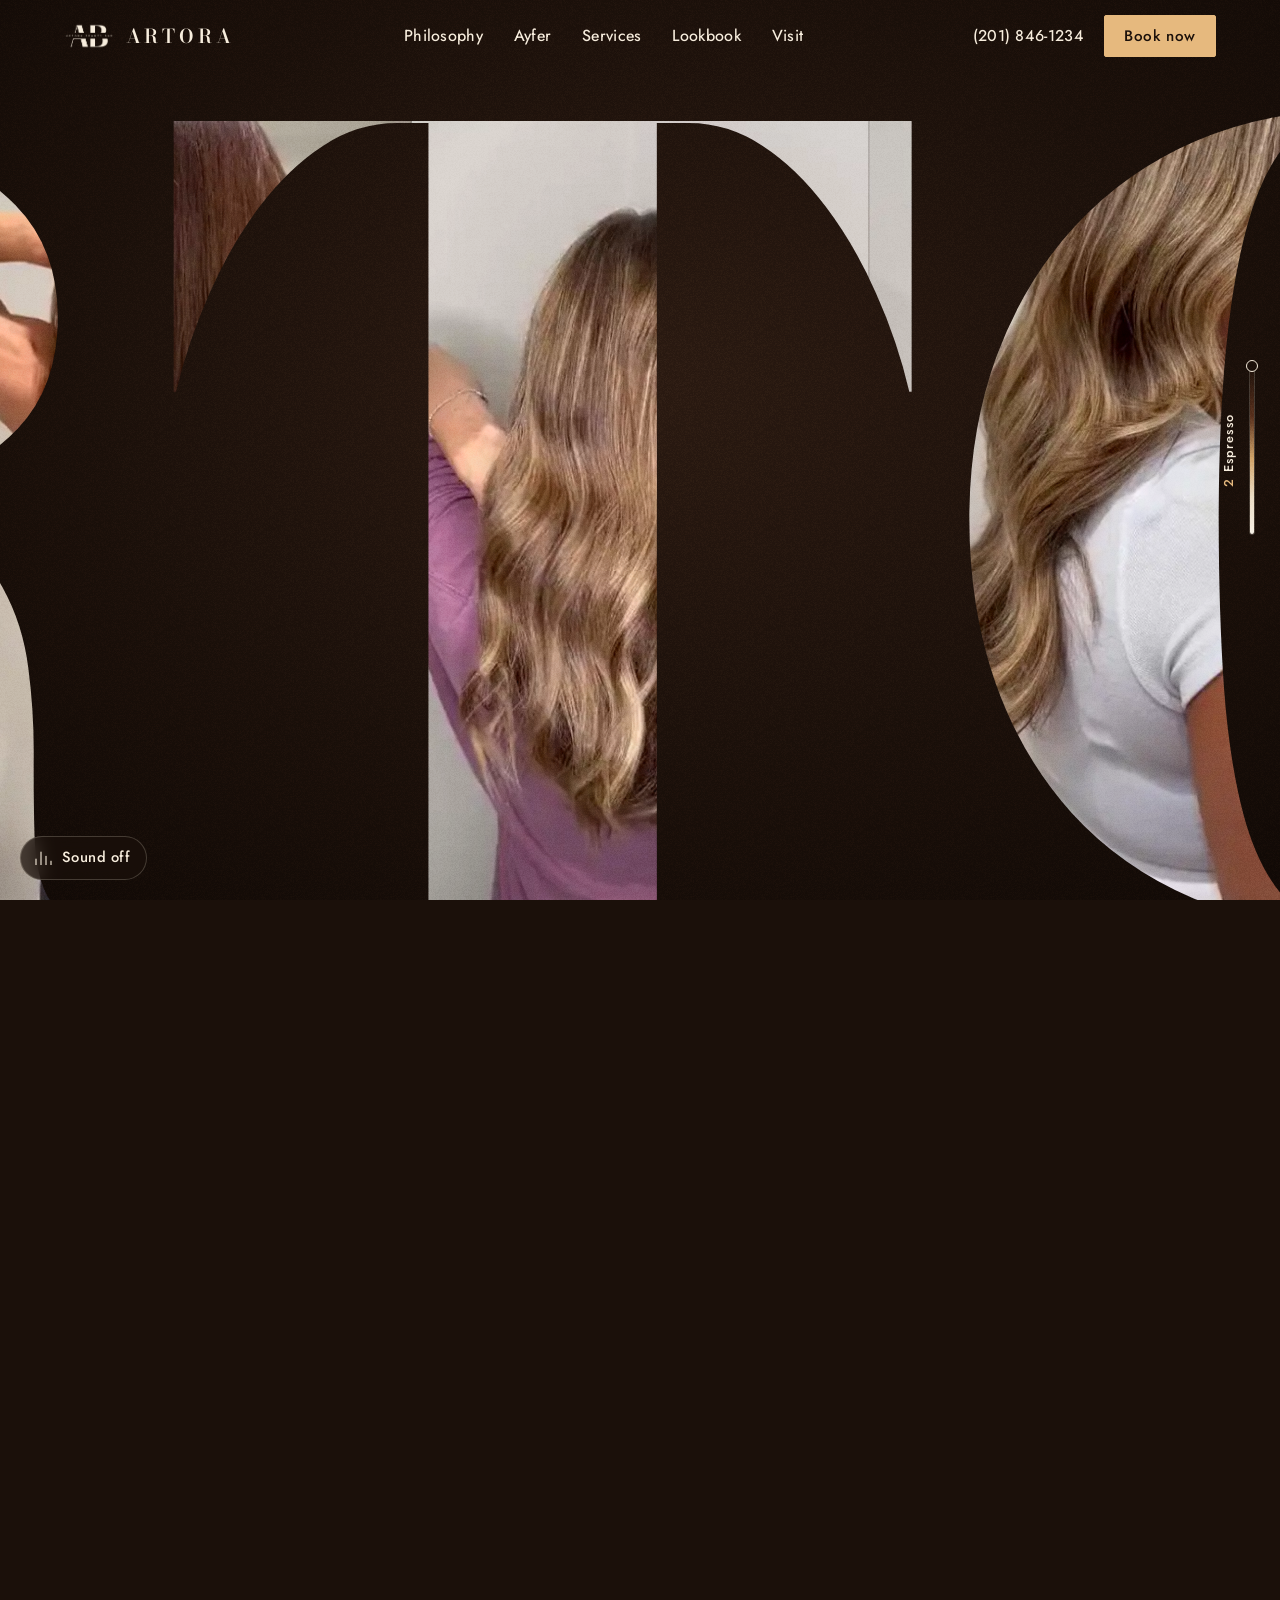
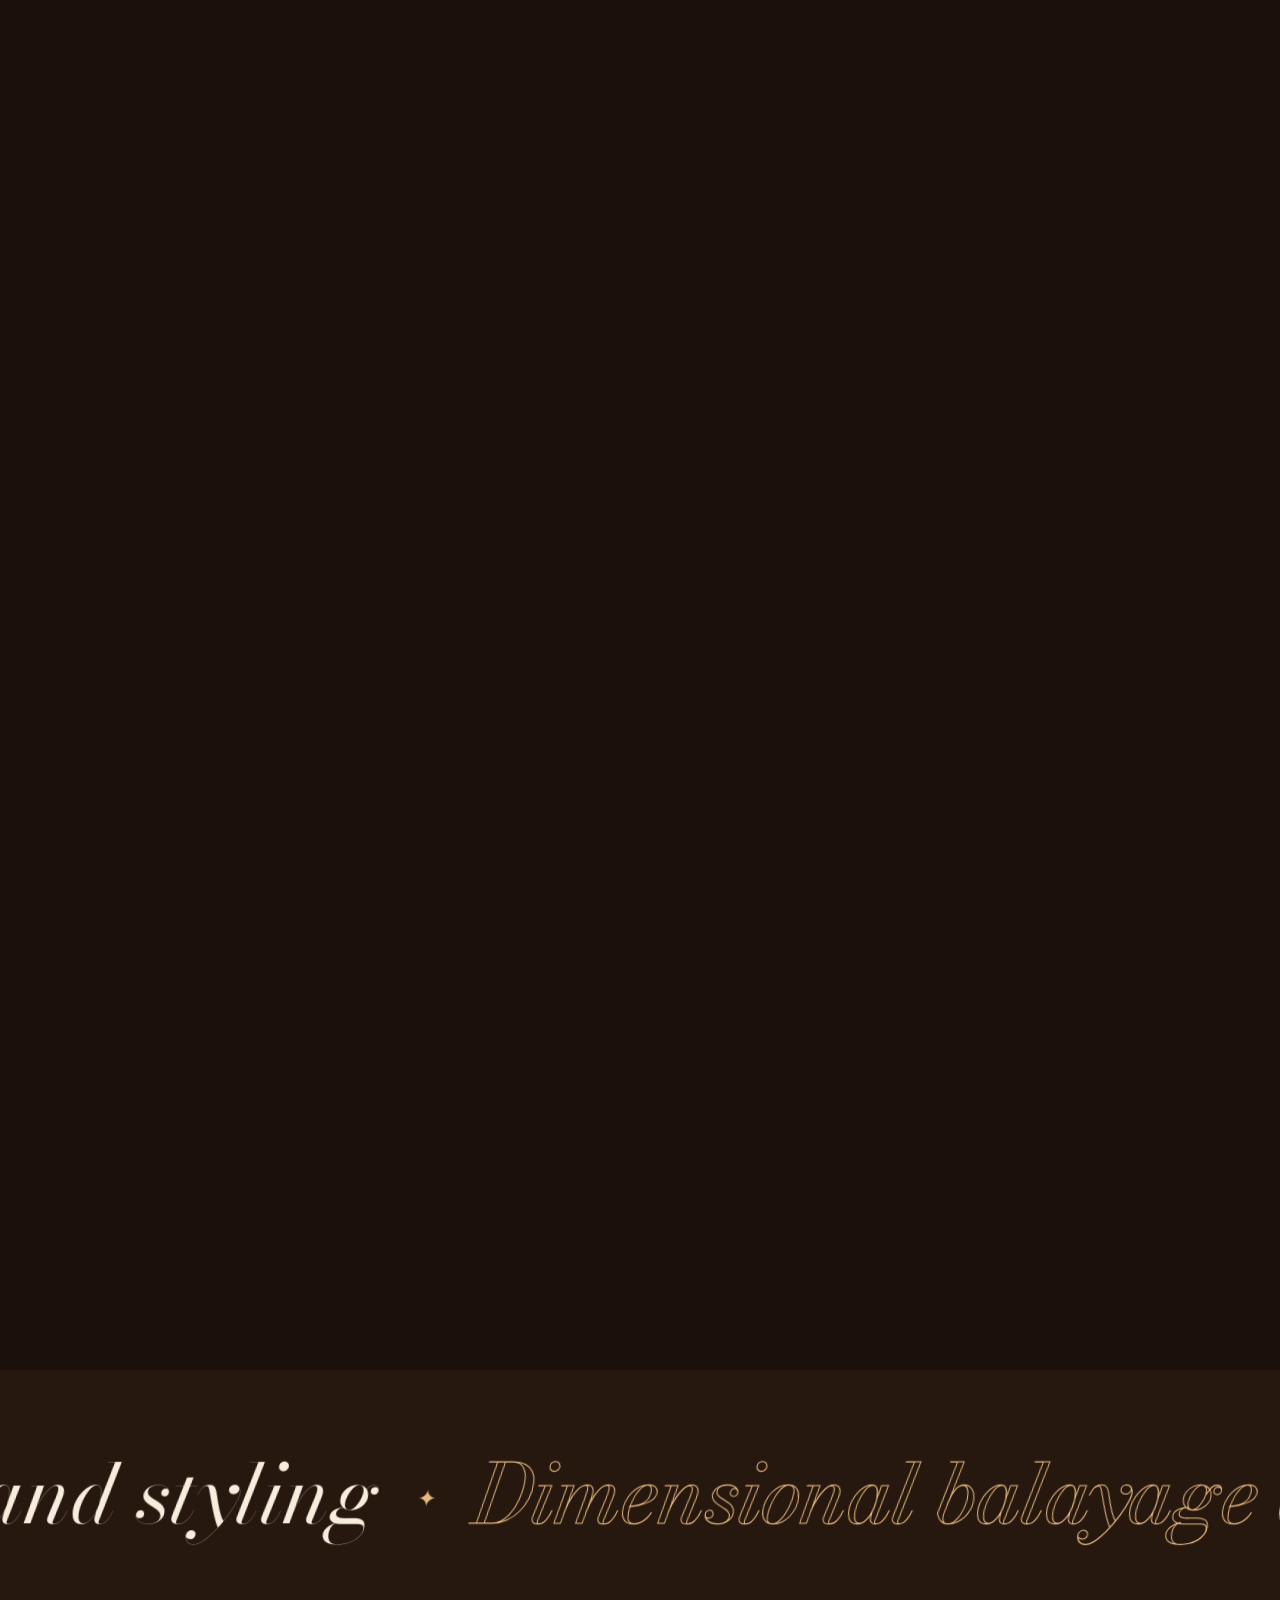
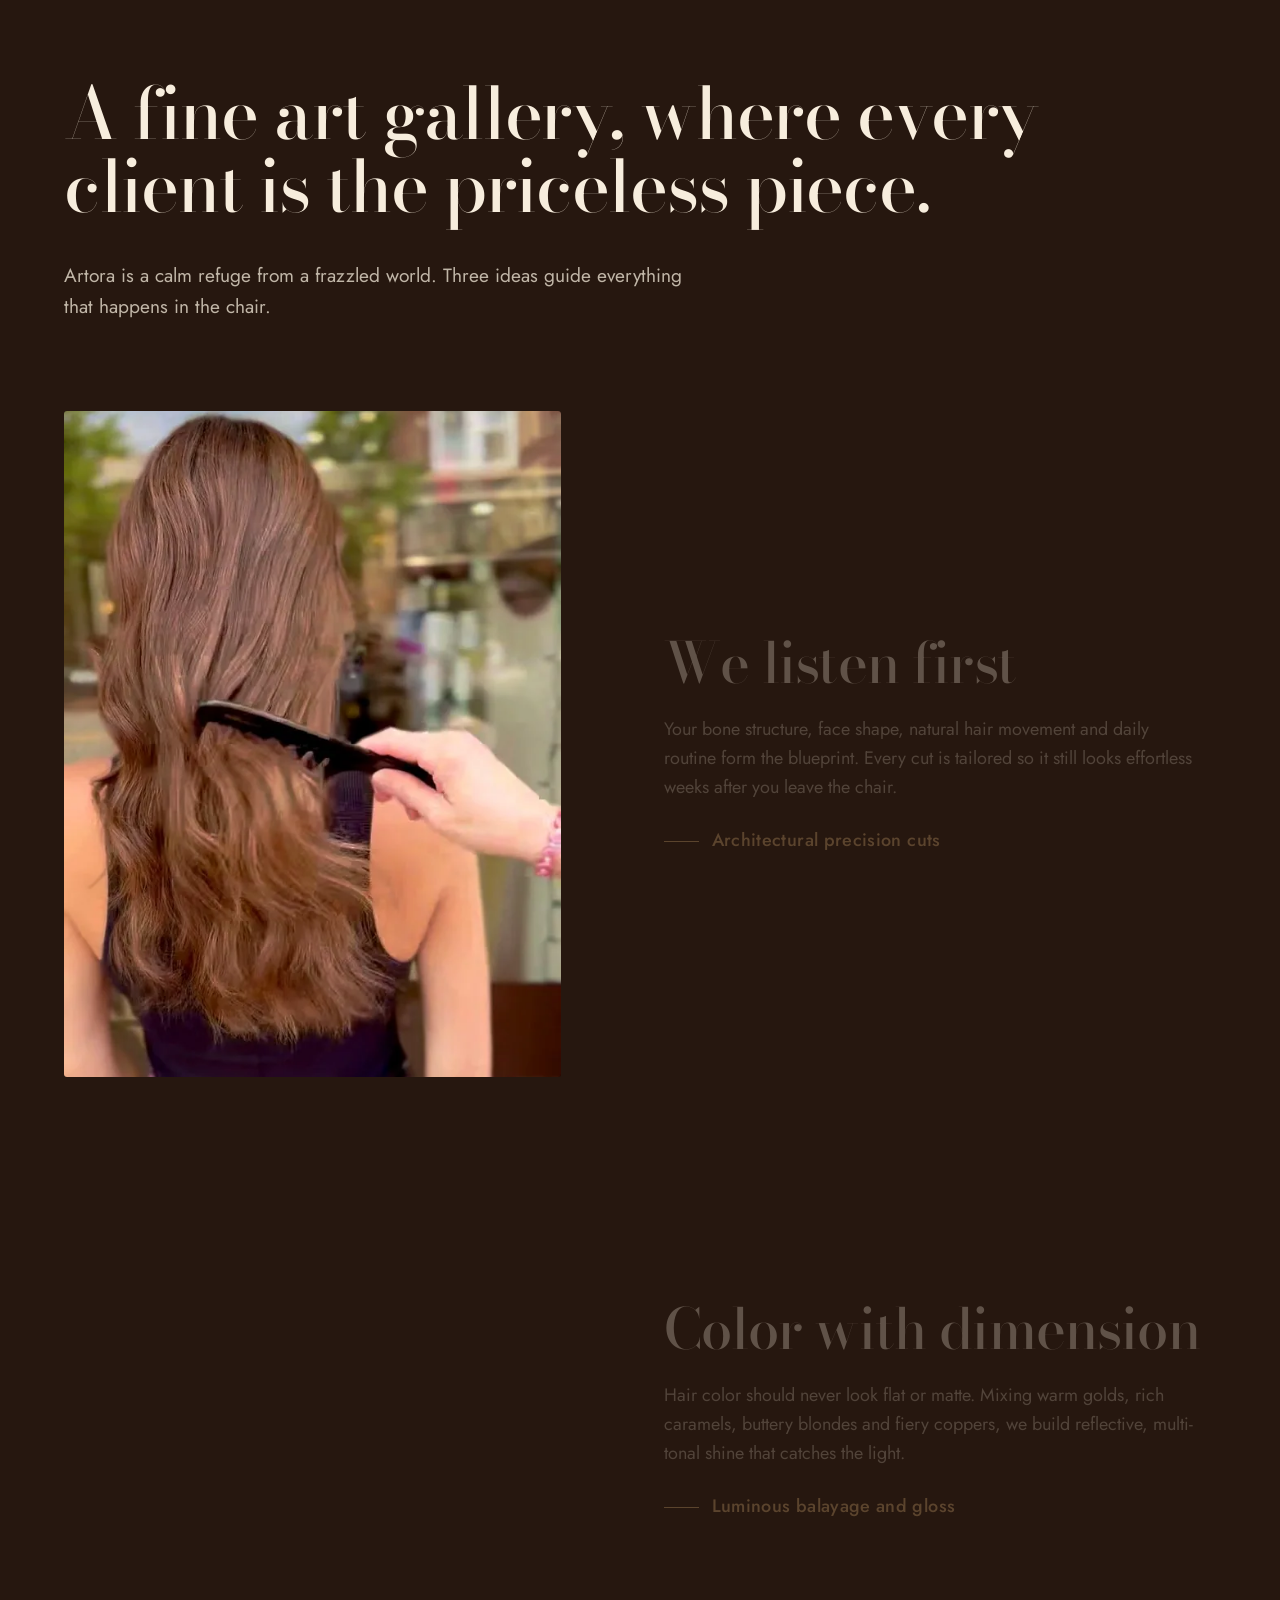
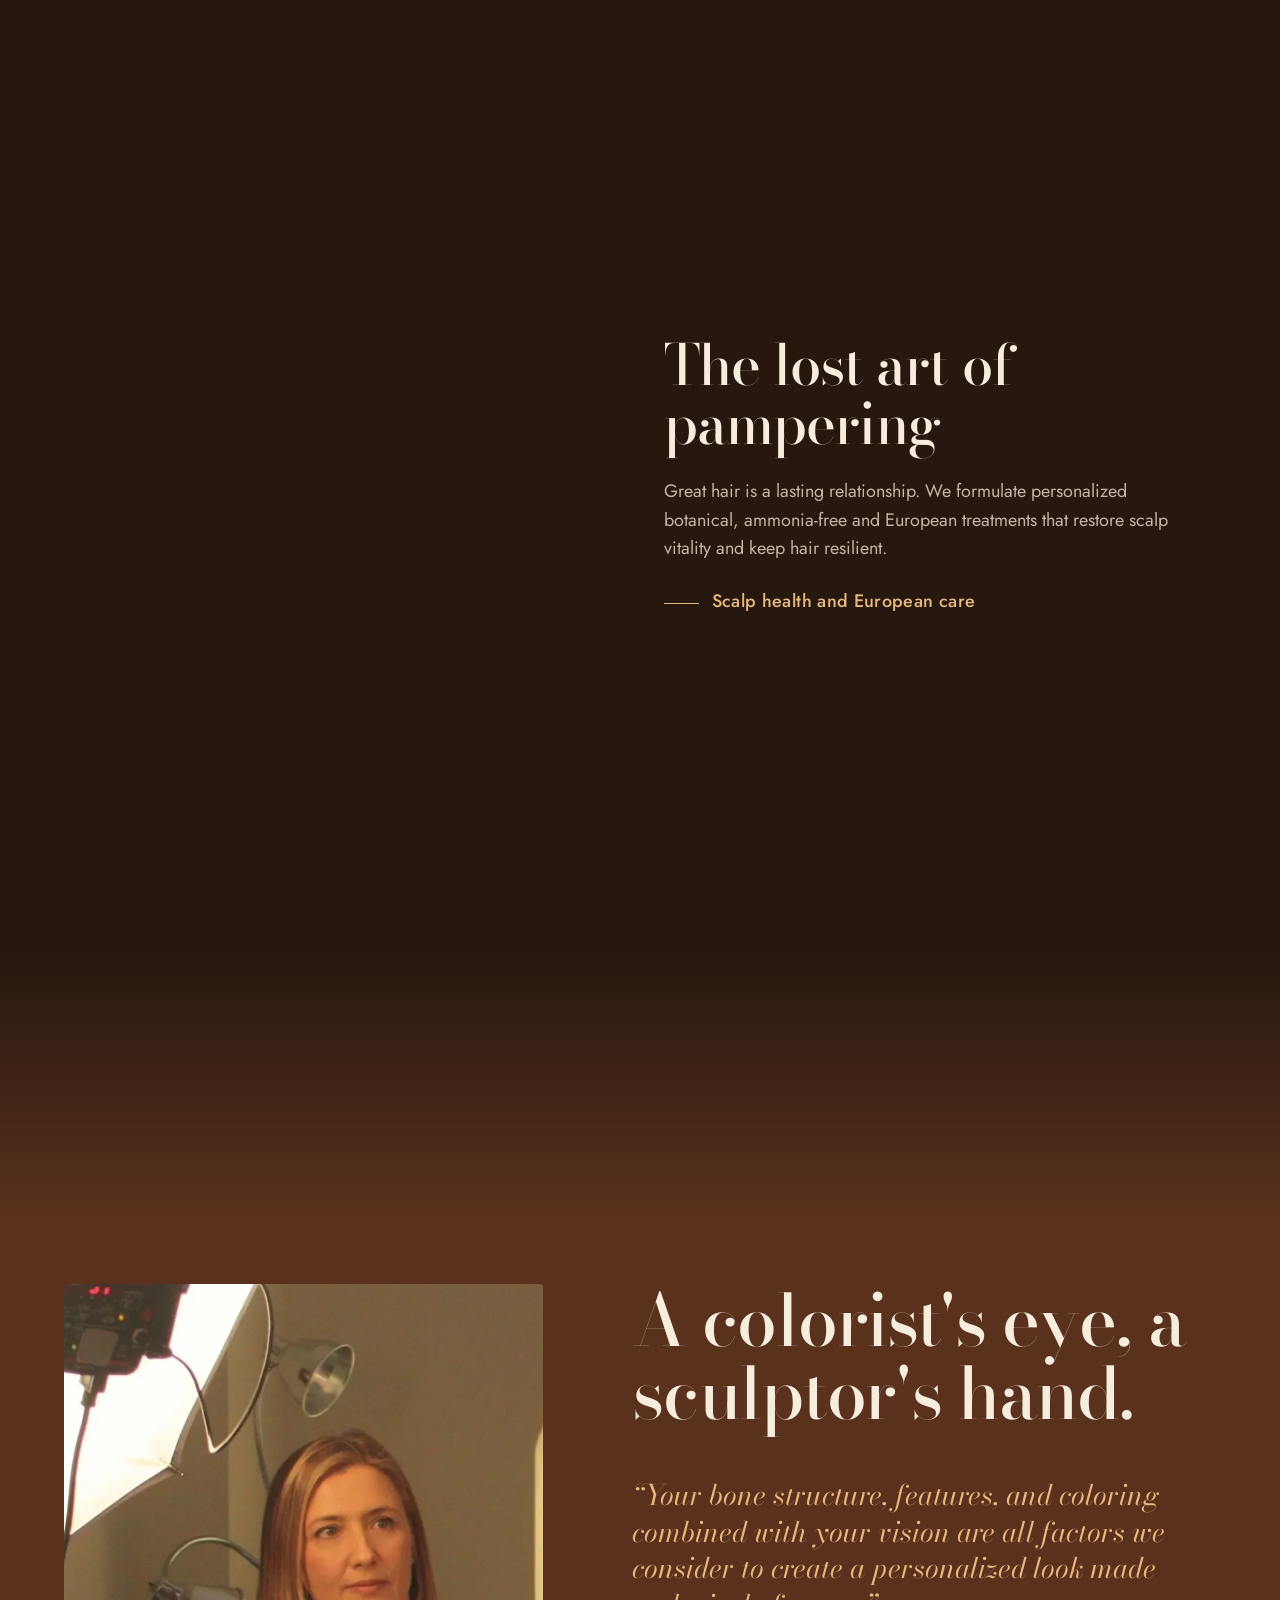
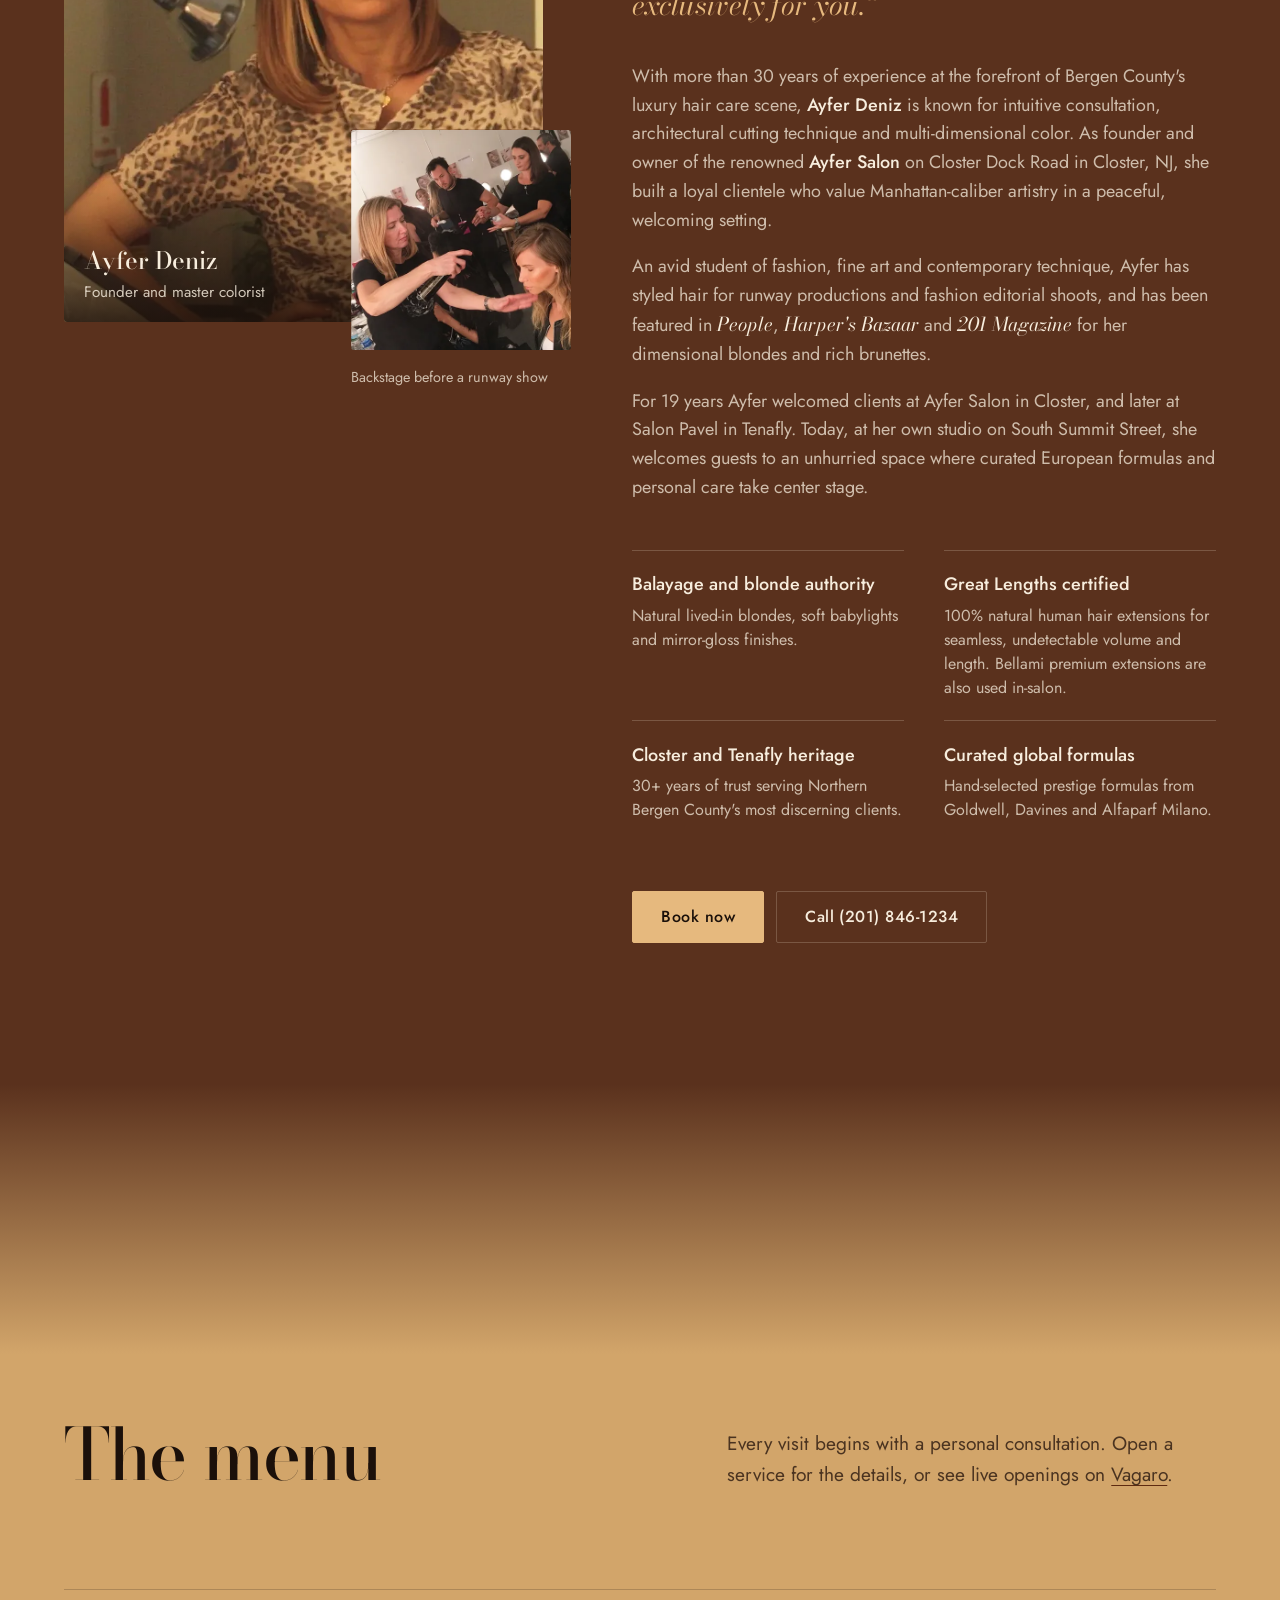
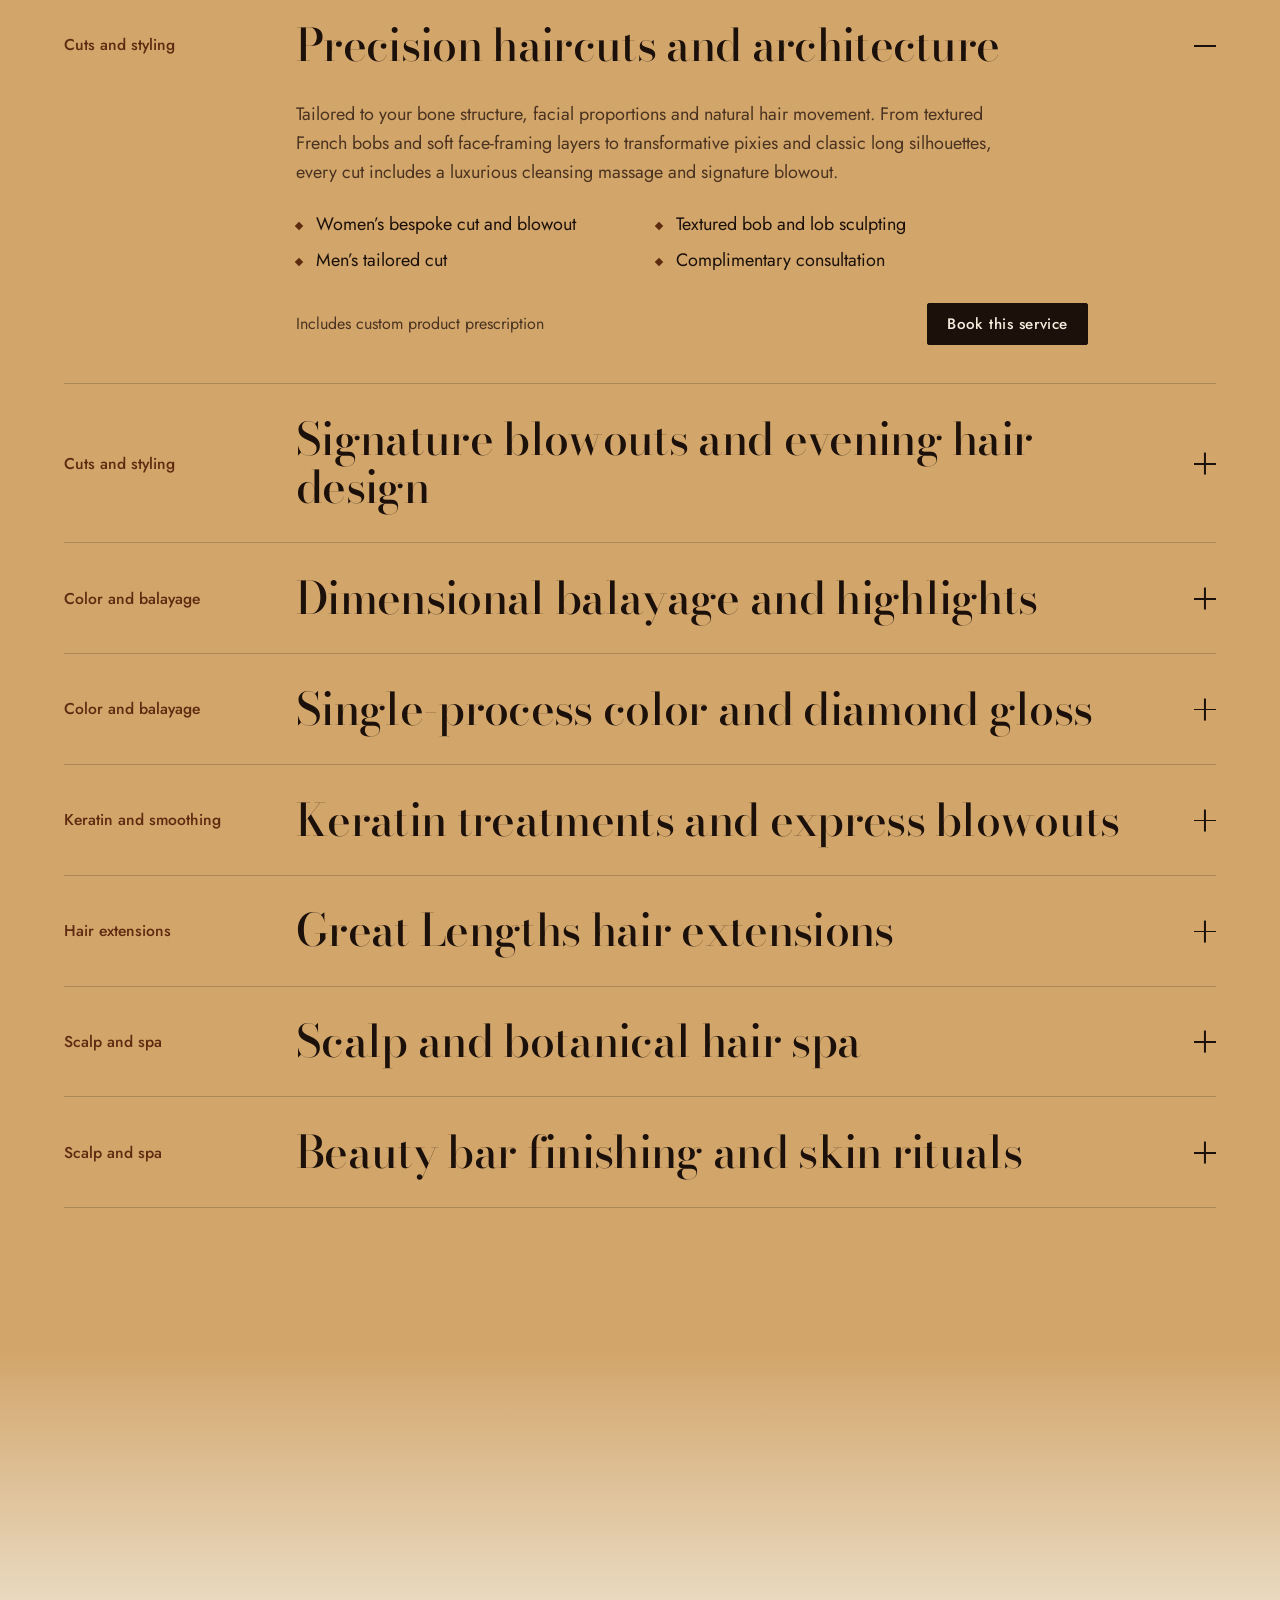
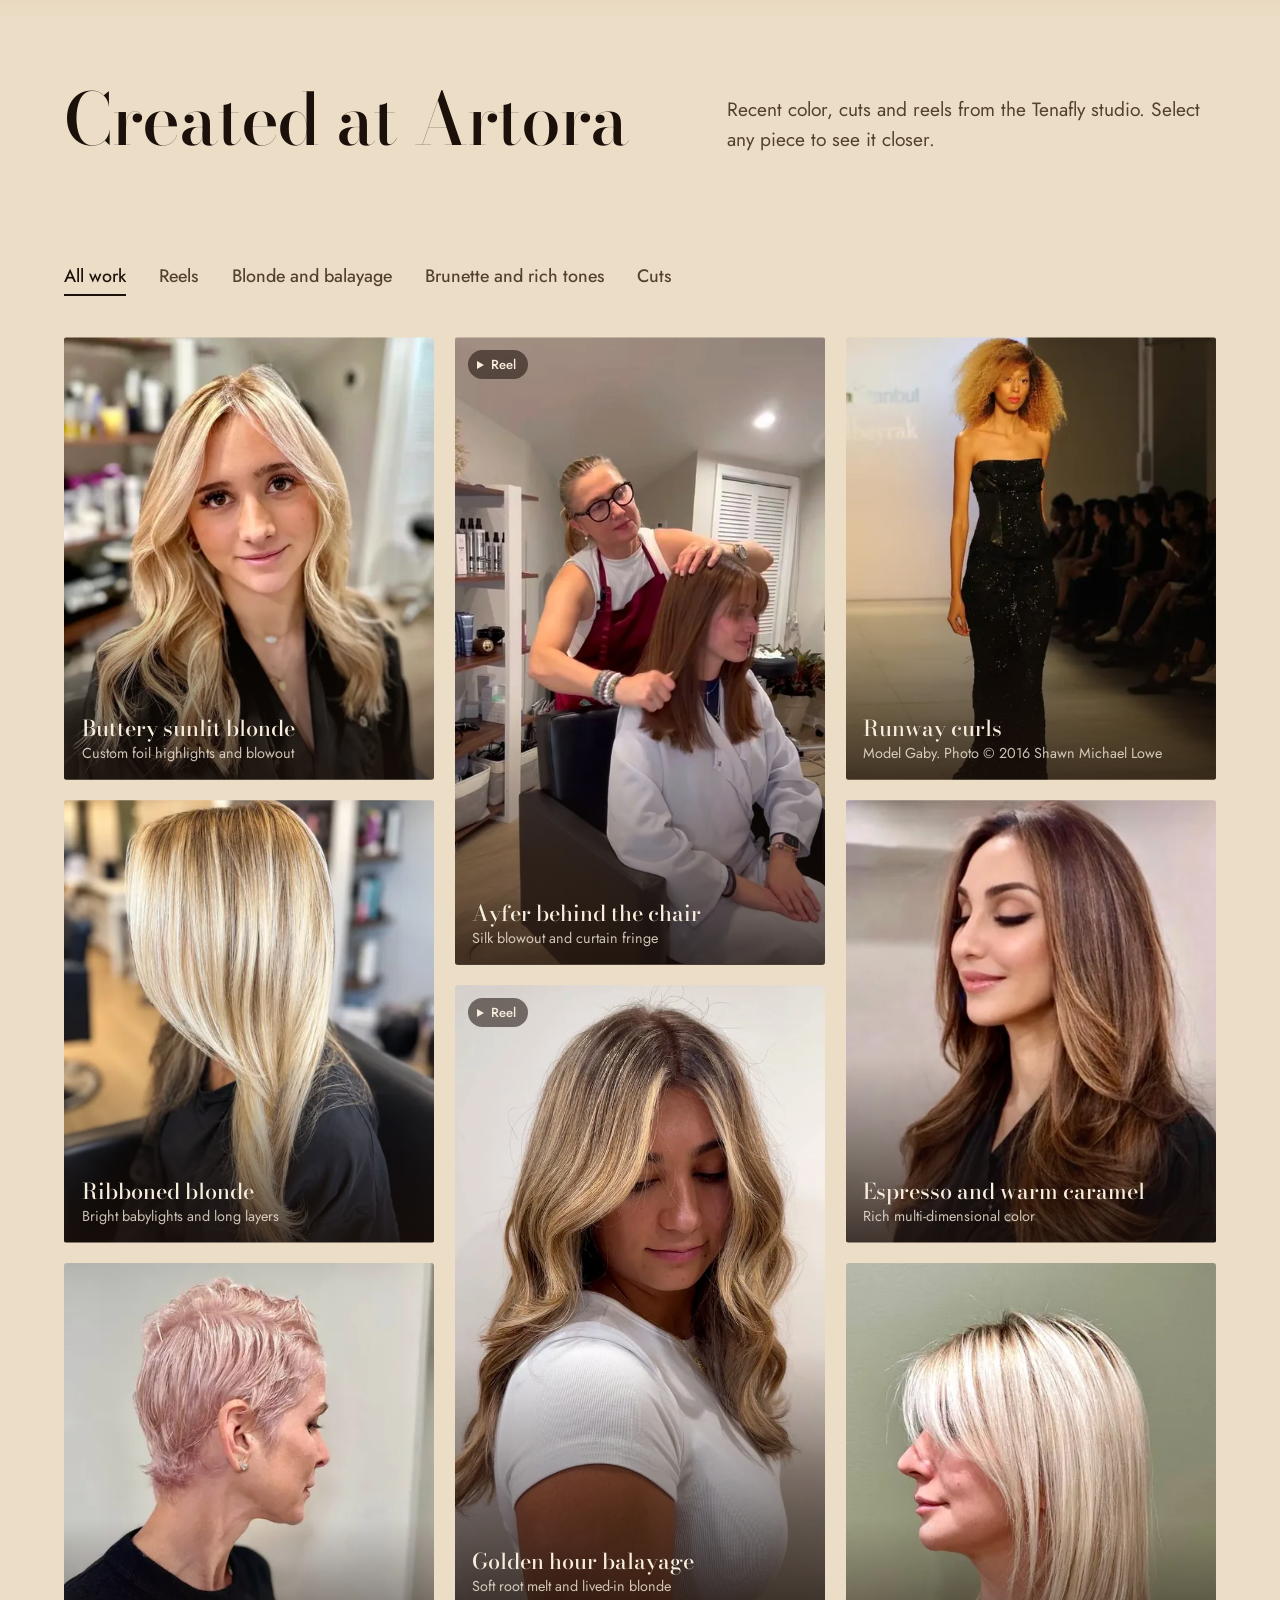
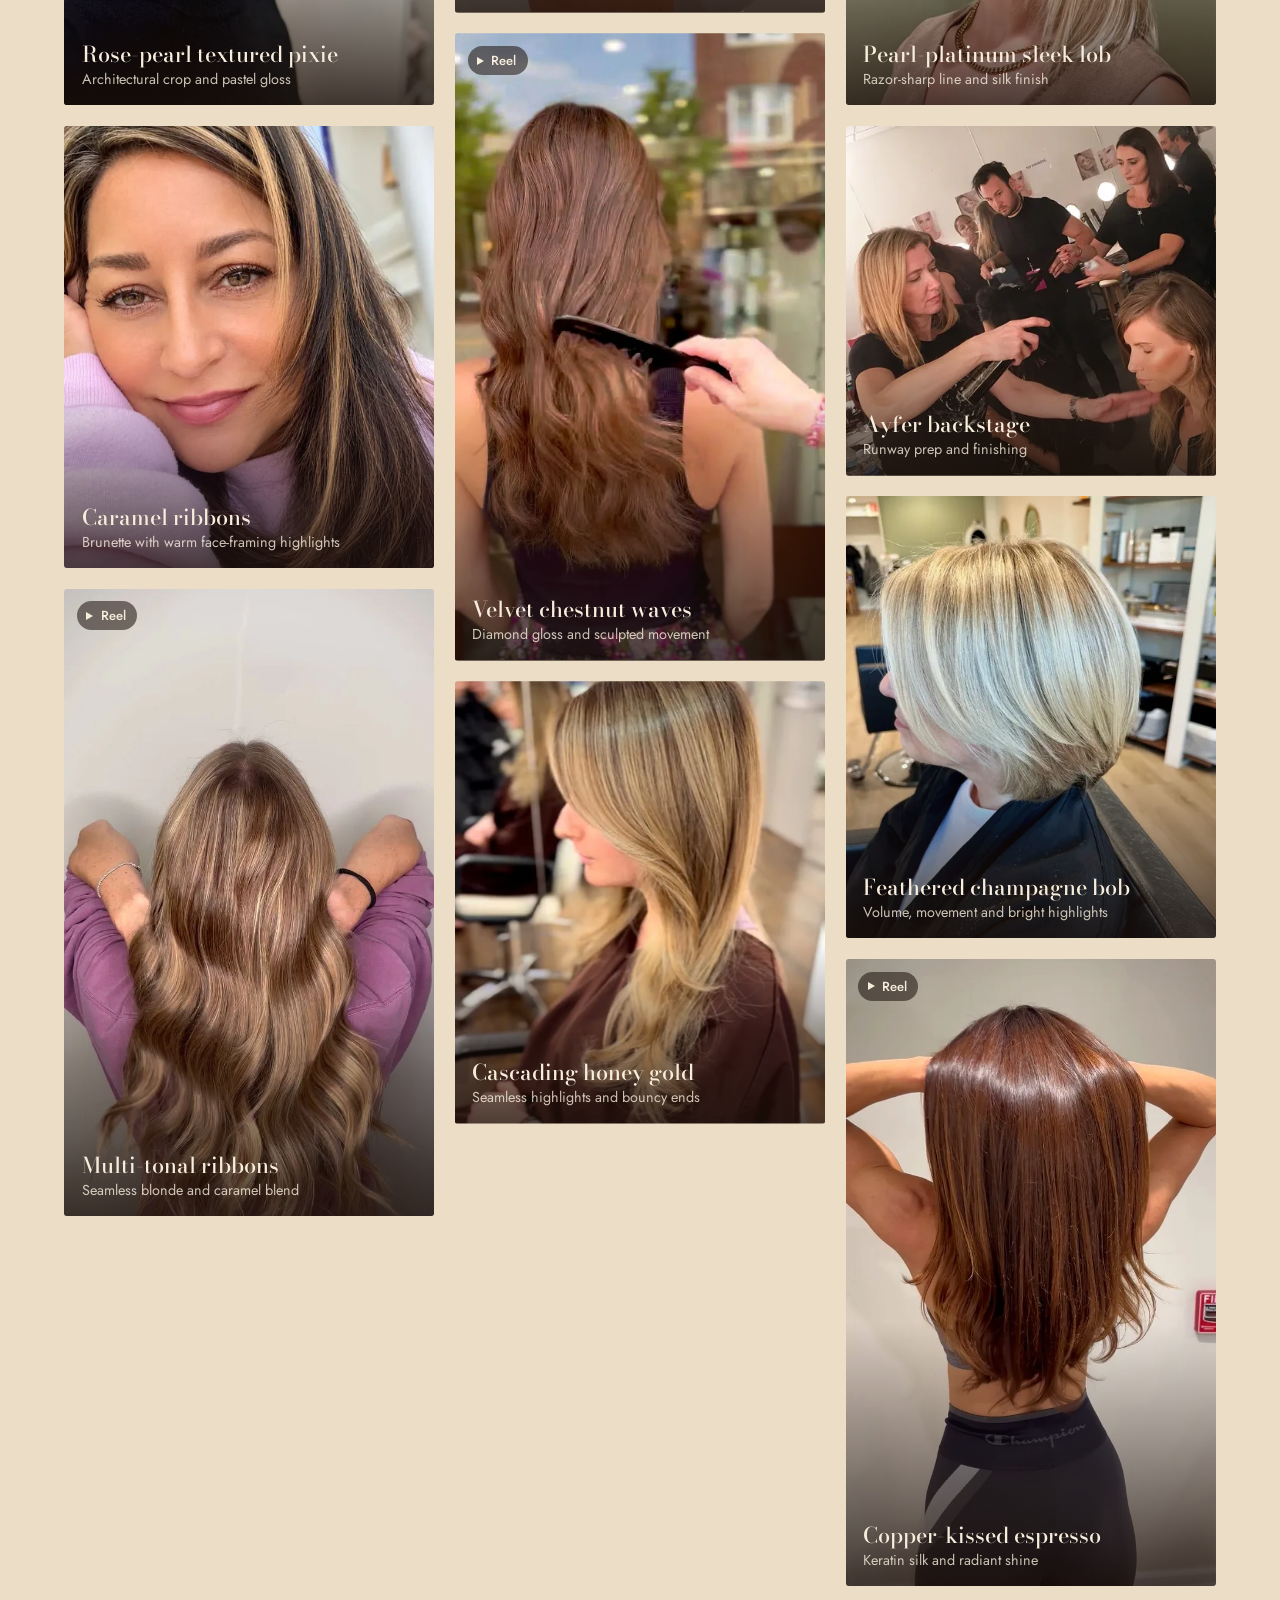
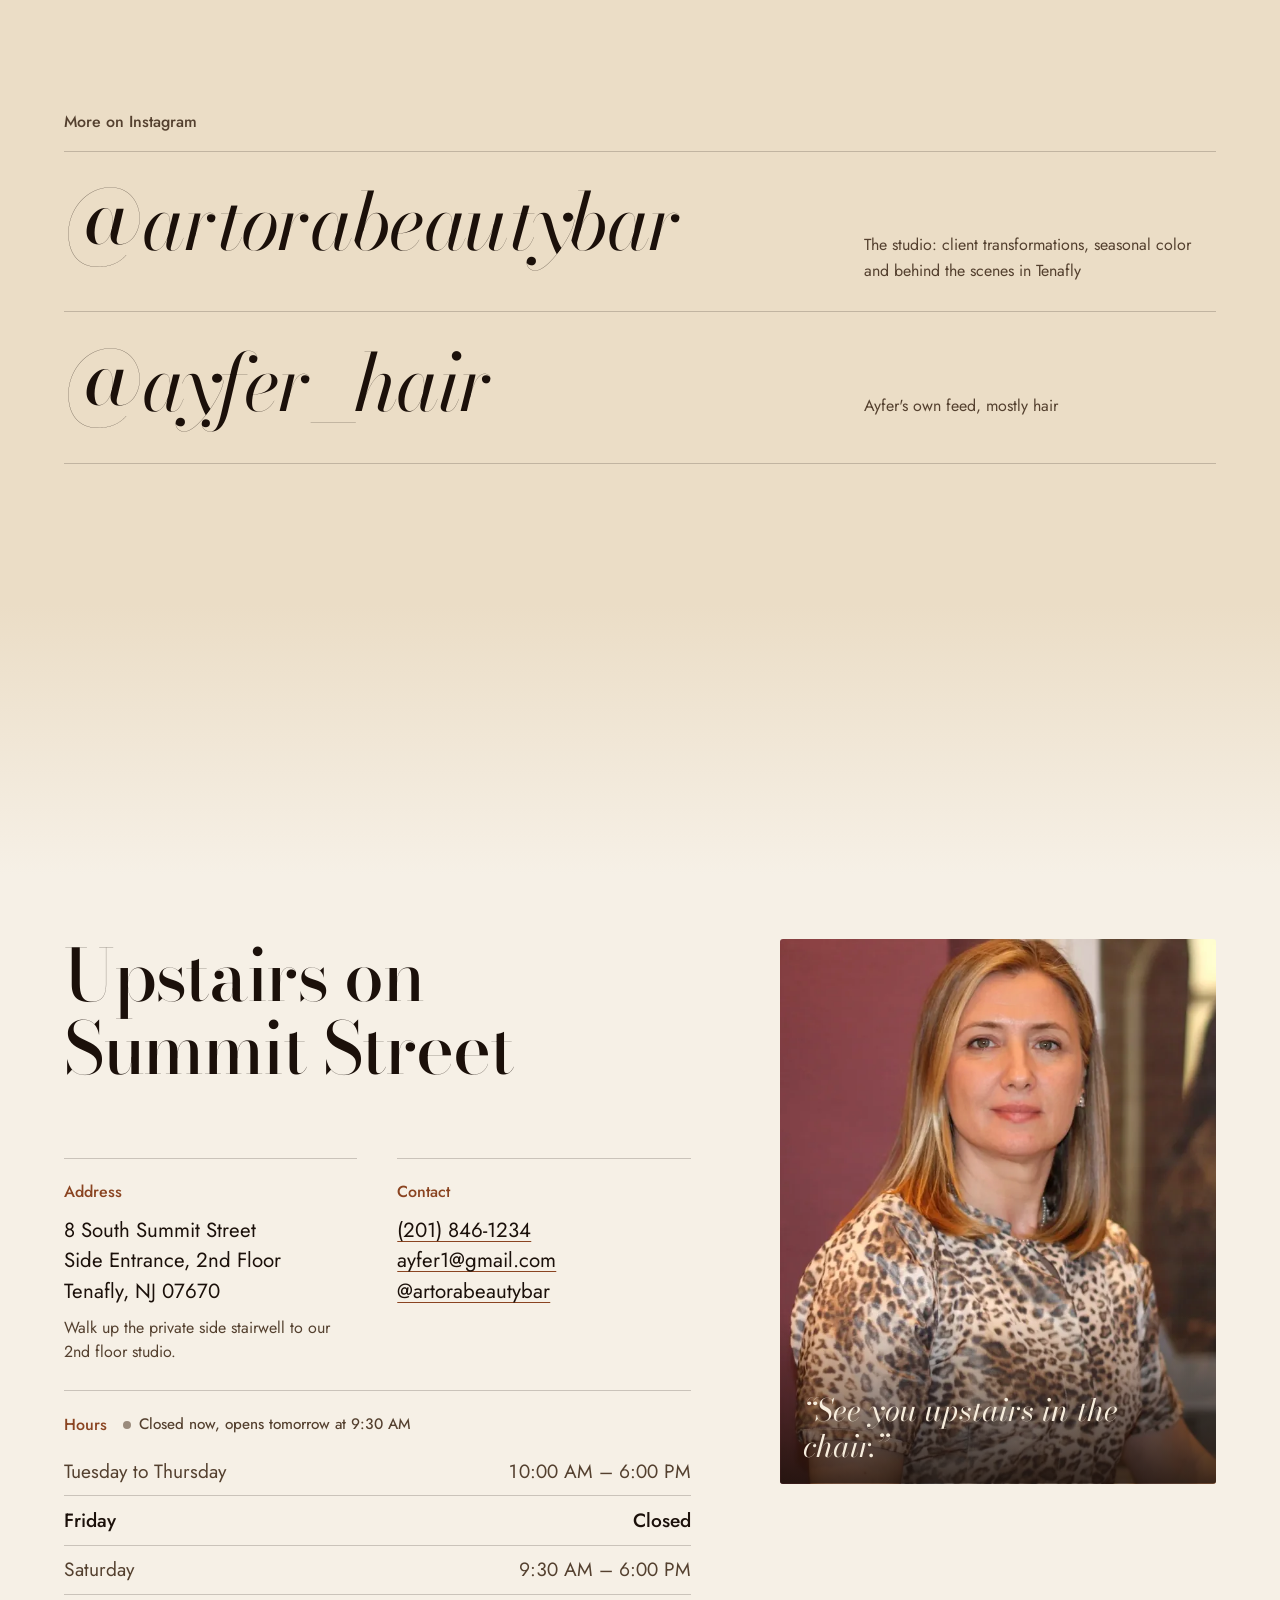
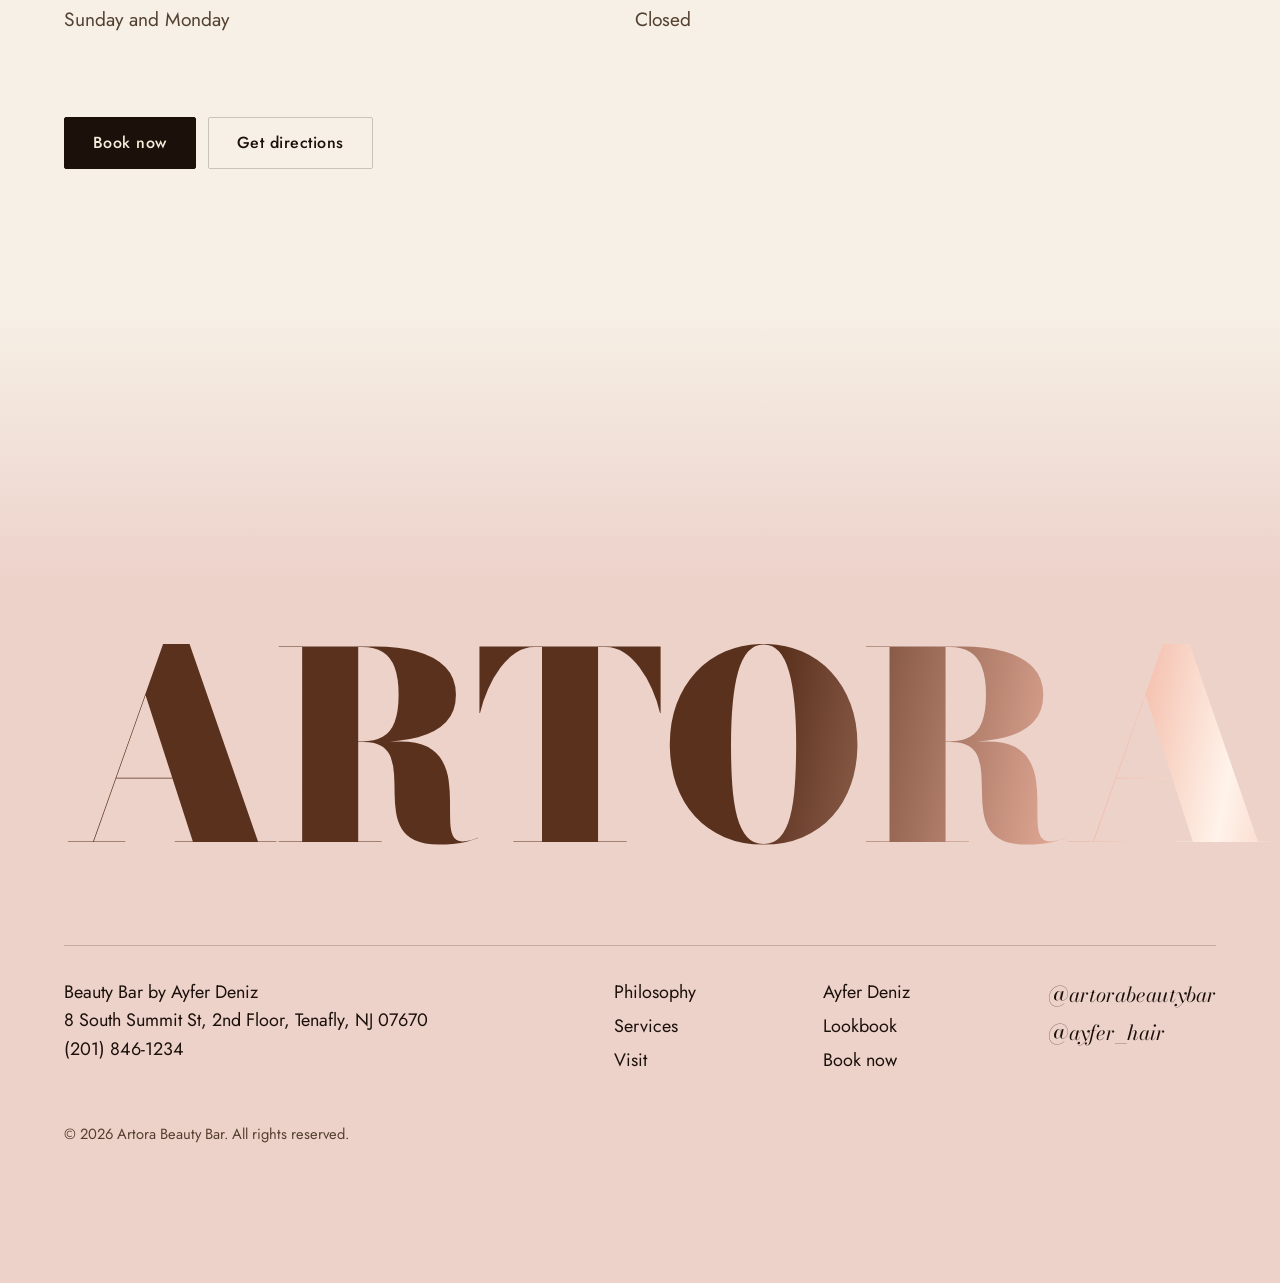
<file: index.html>
<!DOCTYPE html>
<html lang="en">
<head>
  <meta charset="UTF-8">
  <meta name="viewport" content="width=device-width, initial-scale=1.0, viewport-fit=cover">
  <title>Artora Beauty Bar | Hair Salon &amp; Master Colorist in Tenafly, NJ</title>
  <meta name="description" content="Master colorist Ayfer Deniz's private hair salon in Tenafly, NJ, formerly Ayfer Salon. Balayage, blonding, precision cuts and extensions. Book online.">
  <link rel="canonical" href="https://artorabeautybar.com/">
  <meta name="theme-color" content="#1B100A">
  <link rel="apple-touch-icon" href="assets/images/apple-touch-icon.png">
  <meta name="twitter:card" content="summary_large_image">

  <!-- Social sharing -->
  <meta property="og:type" content="website">
  <meta property="og:site_name" content="Artora Beauty Bar">
  <meta property="og:title" content="Artora Beauty Bar | Formerly Ayfer Salon | Tenafly, NJ">
  <meta property="og:description" content="Ayfer Salon is now Artora Beauty Bar — Ayfer Deniz's private studio at 8 South Summit St, Tenafly, NJ.">
  <meta property="og:url" content="https://artorabeautybar.com/">
  <meta property="og:image" content="https://artorabeautybar.com/assets/images/hero-dimensional-brunette.webp">

  <!-- Structured data: tells search engines Ayfer Salon is now Artora Beauty Bar at its own address -->
  <script type="application/ld+json">
  {
    "@context": "https://schema.org",
    "@type": "HairSalon",
    "@id": "https://artorabeautybar.com/#salon",
    "name": "Artora Beauty Bar",
    "alternateName": ["Ayfer Salon", "Artora Beauty Bar by Ayfer Deniz"],
    "description": "Private hair studio of master colorist Ayfer Deniz. Formerly Ayfer Salon in Closter, NJ, and later Ayfer Salon services at Salon Pavel in Tenafly, NJ. Now independently located at 8 South Summit St, Tenafly.",
    "url": "https://artorabeautybar.com/",
    "telephone": "+1-201-846-1234",
    "email": "ayfer1@gmail.com",
    "image": "https://artorabeautybar.com/assets/images/hero-dimensional-brunette.webp",
    "logo": "https://artorabeautybar.com/assets/images/logo-dark.png",
    "geo": {
      "@type": "GeoCoordinates",
      "latitude": 40.92592,
      "longitude": -73.96605
    },
    "hasMap": "https://www.google.com/maps/search/?api=1&query=Artora+Beauty+Bar+8+S+Summit+St+Tenafly+NJ+07670",
    "areaServed": ["Tenafly", "Closter", "Englewood", "Cresskill", "Demarest", "Alpine", "Bergen County"],
    "address": {
      "@type": "PostalAddress",
      "streetAddress": "8 South Summit St, Side Entrance, 2nd Floor",
      "addressLocality": "Tenafly",
      "addressRegion": "NJ",
      "postalCode": "07670",
      "addressCountry": "US"
    },
    "openingHoursSpecification": [
      { "@type": "OpeningHoursSpecification", "dayOfWeek": ["Tuesday", "Wednesday", "Thursday"], "opens": "10:00", "closes": "18:00" },
      { "@type": "OpeningHoursSpecification", "dayOfWeek": "Saturday", "opens": "09:30", "closes": "18:00" }
    ],
    "founder": {
      "@type": "Person",
      "name": "Ayfer Deniz",
      "jobTitle": "Founder & Master Colorist",
      "sameAs": ["https://www.instagram.com/ayfer_hair"]
    },
    "sameAs": [
      "https://www.instagram.com/artorabeautybar/",
      "https://www.vagaro.com/artorabeautybar",
      "http://ayfersalon.com/"
    ]
  }
  </script>
  <link rel="icon" type="image/png" href="assets/images/favicon.png">

  <!-- Typography (self-hosted, Latin subset): Bodoni Moda for display, Jost for text -->
  <link rel="preload" href="fonts/bodoni-moda-latin-opsz-normal.woff2" as="font" type="font/woff2" crossorigin>
  <link rel="preload" href="fonts/jost-latin-wght-normal.woff2" as="font" type="font/woff2" crossorigin>
  <link rel="preload" as="image" href="assets/images/posters/hero-dimensional-waves.webp">
  <link rel="stylesheet" href="css/site.css">
  <script>document.documentElement.classList.add('js');</script>
</head>
<body data-tone="dark">

  <a class="skip-link" href="#main">Skip to content</a>

  <!-- Opening curtain: the AB mark parts along its band -->
  <div class="curtain" id="curtain" aria-hidden="true">
    <div class="curtain-half curtain-top"><div class="curtain-mark"></div></div>
    <div class="curtain-half curtain-bottom"><div class="curtain-mark"></div></div>
  </div>

  <!-- Welcome splash for clients arriving from ayfersalon.com -->
  <div class="welcome-splash" id="welcomeSplash" role="dialog" aria-modal="true" aria-labelledby="welcomeTitle" hidden>
    <div class="welcome-card">
      <button type="button" class="welcome-close" id="welcomeClose" aria-label="Close welcome message">&times;</button>
      <div class="welcome-logos" aria-hidden="true">
        <img class="crest" src="assets/images/ayfer-salon-crest.webp" alt="" width="92" height="92" loading="lazy">
        <span class="welcome-rule"></span>
        <img class="ab" src="assets/images/logo-dark.png" alt="" width="104" height="54" loading="lazy">
      </div>
      <p class="welcome-kicker">Welcome, Ayfer Salon clients</p>
      <h2 id="welcomeTitle">Ayfer Salon is now Artora Beauty Bar</h2>
      <p>After 19 years in Closter and several years at Salon Pavel in Tenafly, Ayfer Deniz has opened her own private studio. Same Ayfer, same care, with a new name and a new home.</p>
      <div class="welcome-details">
        <strong>8 South Summit St, Side Entrance, 2nd Floor</strong><br>
        Tenafly, NJ 07670<br><a href="tel:+12018461234">(201) 846-1234</a>
        <span class="welcome-note">Please use our new number for appointments.</span>
      </div>
      <div class="welcome-actions">
        <button type="button" class="btn btn-solid" id="welcomeEnter">Explore Artora</button>
        <a class="btn btn-line" href="https://www.vagaro.com/artorabeautybar/services" target="_blank" rel="noopener">Book now</a>
      </div>
    </div>
  </div>

  <!-- Header -->
  <header class="site-header" id="siteHeader">
    <a href="#top" class="brand" aria-label="Artora Beauty Bar, back to top">
      <span class="brand-mark" aria-hidden="true"></span>
      <span class="brand-name">Artora</span>
    </a>

    <nav class="site-nav" aria-label="Main">
      <a href="#philosophy">Philosophy</a>
      <a href="#ayfer">Ayfer</a>
      <a href="#services">Services</a>
      <a href="#lookbook">Lookbook</a>
      <a href="#visit">Visit</a>
    </nav>

    <div class="header-actions">
      <a class="header-phone" href="tel:+12018461234">(201) 846-1234</a>
      <a class="btn btn-solid btn-small" data-magnetic href="https://www.vagaro.com/artorabeautybar/services" target="_blank" rel="noopener">Book now</a>
      <button type="button" class="menu-toggle" id="menuToggle" aria-expanded="false" aria-controls="mobileMenu">
        <span class="menu-toggle-bars" aria-hidden="true"><i></i><i></i></span>
        <span class="sr-only">Menu</span>
      </button>
    </div>
  </header>

  <!-- Full-screen menu (small screens) -->
  <div class="mobile-menu" id="mobileMenu" hidden>
    <nav aria-label="Menu">
      <a href="#philosophy">Philosophy</a>
      <a href="#ayfer">Ayfer</a>
      <a href="#services">Services</a>
      <a href="#lookbook">Lookbook</a>
      <a href="#visit">Visit</a>
    </nav>
    <div class="mobile-menu-foot">
      <a class="btn btn-solid" href="https://www.vagaro.com/artorabeautybar/services" target="_blank" rel="noopener">Book now</a>
      <a class="btn btn-line" href="tel:+12018461234">Call (201) 846-1234</a>
      <p>8 South Summit St, Side Entrance, 2nd Floor<br>Tenafly, NJ 07670</p>
    </div>
  </div>

  <!-- Shade gauge: the page lifts from espresso to platinum as you scroll -->
  <div class="gauge" id="gauge" aria-hidden="true">
    <div class="gauge-track"><span class="gauge-dot" id="gaugeDot"></span></div>
    <div class="gauge-label"><span id="gaugeLevel">2</span><span id="gaugeName">Espresso</span></div>
  </div>

  <main id="main">

    <!-- ======================= HERO ======================= -->
    <section class="hero" id="top" data-tone="dark" data-shade="Espresso" data-level="2" aria-label="Artora Beauty Bar">
      <div class="hero-stage" id="heroStage">

        <div class="hero-reels" id="heroReels" aria-hidden="true">
          <video class="hero-reel hero-reel--side" muted loop playsinline preload="none" poster="assets/images/posters/hero-espresso-silk.webp" data-src="assets/videos/hero-espresso-silk.mp4"></video>
          <video class="hero-reel" muted loop playsinline preload="none" poster="assets/images/posters/hero-dimensional-waves.webp" data-src="assets/videos/hero-dimensional-waves.mp4"></video>
          <video class="hero-reel hero-reel--side" muted loop playsinline preload="none" poster="assets/images/posters/hero-sunkissed-blonde.webp" data-src="assets/videos/hero-sunkissed-blonde.mp4"></video>
        </div>
        <div class="hero-scrim" id="heroScrim" aria-hidden="true"></div>

        <!-- The wordmark is cut out of an espresso field; the reels show through the letters -->
        <svg class="hero-mask" id="heroMask" aria-hidden="true" focusable="false" preserveAspectRatio="none">
          <defs>
            <radialGradient id="heroField" cx="50%" cy="42%" r="75%">
              <stop offset="0" stop-color="#2C1B12"/>
              <stop offset="0.6" stop-color="#1B100A"/>
              <stop offset="1" stop-color="#120A06"/>
            </radialGradient>
            <mask id="heroCut" maskUnits="userSpaceOnUse">
              <rect id="heroCutBg" x="0" y="0" width="100%" height="100%" fill="#fff"/>
              <g id="heroWord"></g>
            </mask>
          </defs>
          <rect id="heroFieldRect" x="0" y="0" width="100%" height="100%" fill="url(#heroField)" mask="url(#heroCut)"/>
        </svg>

        <div class="hero-band" id="heroBand" aria-hidden="true">
          <span>Beauty Bar</span><span>Tenafly, New Jersey</span><span>By Ayfer Deniz</span>
        </div>

        <div class="hero-copy" id="heroCopy">
          <p class="hero-fallback-word" aria-hidden="true">Artora</p>
          <h1 class="hero-title"><span class="sr-only">Artora Beauty Bar: </span>The private hair studio of master colorist Ayfer Deniz.</h1>
          <div class="hero-side">
            <p class="hero-lede">Balayage, blonding, precision cuts and extensions, upstairs at 8 South Summit Street in Tenafly.</p>
            <div class="hero-actions">
              <a class="btn btn-solid" data-magnetic href="https://www.vagaro.com/artorabeautybar/services" target="_blank" rel="noopener">Book now</a>
              <a class="btn btn-line" href="#lookbook">See the lookbook</a>
            </div>
          </div>
        </div>

        <div class="hero-cue" id="heroCue" aria-hidden="true"><span>Scroll</span><i></i></div>

        <figure class="hero-quote" id="heroQuote">
          <blockquote id="heroQuoteText">“Hair color no longer has to look flat and matte. You can get natural-looking color with brilliant dimension and shine.”</blockquote>
          <figcaption>Featured in <cite>People</cite> magazine. Also in <cite>Harper's Bazaar</cite> and <cite>201 Magazine</cite>.</figcaption>
        </figure>
      </div>
    </section>

    <!-- ======================= PHILOSOPHY ======================= -->
    <section class="shade shade--cocoa" id="philosophy" data-tone="dark" data-shade="Dark chocolate" data-level="3">

      <div class="marquee" aria-hidden="true">
        <div class="marquee-track" id="marqueeTrack">
          <span>Bespoke haircuts and styling</span><i>✦</i>
          <span class="is-outline">Dimensional balayage and highlights</span><i>✦</i>
          <span>Keratin smoothing and blowouts</span><i>✦</i>
          <span class="is-outline">Certified Great Lengths extensions</span><i>✦</i>
          <span>Scalp and spa rituals</span><i>✦</i>
          <span class="is-outline">By master colorist Ayfer Deniz</span><i>✦</i>
        </div>
      </div>

      <div class="wrap">
        <div class="section-head">
          <h2 class="display" data-glint>A fine art gallery, where every client is the priceless piece.</h2>
          <p class="lede">Artora is a calm refuge from a frazzled world. Three ideas guide everything that happens in the chair.</p>
        </div>

        <div class="story" id="story">
          <div class="story-visual" aria-hidden="true">
            <div class="story-frame">
              <video class="story-media is-active" data-story="0" muted loop playsinline preload="none" data-lazy-video poster="assets/images/posters/reel-ayfer-styling.webp" data-src="assets/videos/reel-ayfer-styling.mp4"></video>
              <img class="story-media" data-story="1" src="assets/images/hero-dimensional-brunette-800.webp" srcset="assets/images/hero-dimensional-brunette-480.webp 480w, assets/images/hero-dimensional-brunette-800.webp 800w, assets/images/hero-dimensional-brunette.webp 1272w" sizes="(max-width: 900px) 90vw, 480px" width="1272" height="1615" alt="" loading="lazy" decoding="async">
              <video class="story-media" data-story="2" muted loop playsinline preload="none" data-lazy-video poster="assets/images/posters/reel-glossy-brunette.webp" data-src="assets/videos/reel-glossy-brunette.mp4"></video>
            </div>
          </div>

          <div class="story-steps">
            <article class="story-step is-active" data-story="0">
              <img class="story-inline" src="assets/images/posters/reel-ayfer-styling.webp" width="540" height="960" alt="Ayfer Deniz shaping a client's fringe at Artora Beauty Bar" loading="lazy" decoding="async">
              <h3 class="story-title">We listen first</h3>
              <p>Your bone structure, face shape, natural hair movement and daily routine form the blueprint. Every cut is tailored so it still looks effortless weeks after you leave the chair.</p>
              <p class="story-tag">Architectural precision cuts</p>
            </article>
            <article class="story-step" data-story="1">
              <img class="story-inline" src="assets/images/hero-dimensional-brunette-800.webp" width="800" height="1016" alt="Soft caramel dimension and long, flowing brunette layers by Ayfer Deniz" loading="lazy" decoding="async">
              <h3 class="story-title">Color with dimension</h3>
              <p>Hair color should never look flat or matte. Mixing warm golds, rich caramels, buttery blondes and fiery coppers, we build reflective, multi-tonal shine that catches the light.</p>
              <p class="story-tag">Luminous balayage and gloss</p>
            </article>
            <article class="story-step" data-story="2">
              <img class="story-inline" src="assets/images/posters/reel-glossy-brunette.webp" width="607" height="1080" alt="Long chestnut waves being combed out in natural light" loading="lazy" decoding="async">
              <h3 class="story-title">The lost art of pampering</h3>
              <p>Great hair is a lasting relationship. We formulate personalized botanical, ammonia-free and European treatments that restore scalp vitality and keep hair resilient.</p>
              <p class="story-tag">Scalp health and European care</p>
            </article>
          </div>
        </div>
      </div>
    </section>

    <!-- ======================= AYFER ======================= -->
    <section class="shade shade--chestnut" id="ayfer" data-tone="dark" data-shade="Chestnut" data-level="5">
      <div class="wrap ayfer">
        <div class="ayfer-photos">
          <figure class="ayfer-portrait" data-reveal="wipe">
            <img data-parallax="0.08" loading="lazy" decoding="async" src="assets/images/ayfer-studio.webp" srcset="assets/images/ayfer-studio-480.webp 480w, assets/images/ayfer-studio-800.webp 800w, assets/images/ayfer-studio.webp 963w" sizes="(max-width: 900px) 88vw, 500px" width="963" height="1284" alt="Ayfer Deniz on set at a photo shoot in her salon">
            <figcaption><strong>Ayfer Deniz</strong> Founder and master colorist</figcaption>
          </figure>
          <figure class="ayfer-backstage" data-reveal="wipe">
            <img loading="lazy" decoding="async" src="assets/images/ayfer-backstage-800.webp" srcset="assets/images/ayfer-backstage-480.webp 480w, assets/images/ayfer-backstage-800.webp 800w" sizes="(max-width: 900px) 50vw, 280px" width="1200" height="1200" alt="Ayfer Deniz styling a model's hair backstage before a runway show">
            <figcaption>Backstage before a runway show</figcaption>
          </figure>
        </div>

        <div class="ayfer-text">
          <h2 class="display" data-glint>A colorist's eye, a sculptor's hand.</h2>

          <blockquote class="pull">“Your bone structure, features, and coloring combined with your vision are all factors we consider to create a personalized look made exclusively for you.”</blockquote>

          <div class="prose">
            <p>With more than 30 years of experience at the forefront of Bergen County's luxury hair care scene, <strong>Ayfer Deniz</strong> is known for intuitive consultation, architectural cutting technique and multi-dimensional color. As founder and owner of the renowned <strong>Ayfer Salon</strong> on Closter Dock Road in Closter, NJ, she built a loyal clientele who value Manhattan-caliber artistry in a peaceful, welcoming setting.</p>
            <p>An avid student of fashion, fine art and contemporary technique, Ayfer has styled hair for runway productions and fashion editorial shoots, and has been featured in <em>People</em>, <em>Harper's Bazaar</em> and <em>201 Magazine</em> for her dimensional blondes and rich brunettes.</p>
            <p>For 19 years Ayfer welcomed clients at Ayfer Salon in Closter, and later at Salon Pavel in Tenafly. Today, at her own studio on South Summit Street, she welcomes guests to an unhurried space where curated European formulas and personal care take center stage.</p>
          </div>

          <dl class="creds">
            <div><dt>Balayage and blonde authority</dt><dd>Natural lived-in blondes, soft babylights and mirror-gloss finishes.</dd></div>
            <div><dt>Great Lengths certified</dt><dd>100% natural human hair extensions for seamless, undetectable volume and length. Bellami premium extensions are also used in-salon.</dd></div>
            <div><dt>Closter and Tenafly heritage</dt><dd>30+ years of trust serving Northern Bergen County's most discerning clients.</dd></div>
            <div><dt>Curated global formulas</dt><dd>Hand-selected prestige formulas from Goldwell, Davines and Alfaparf Milano.</dd></div>
          </dl>

          <div class="actions">
            <a class="btn btn-solid" data-magnetic href="https://www.vagaro.com/artorabeautybar/services" target="_blank" rel="noopener">Book now</a>
            <a class="btn btn-line" href="tel:+12018461234">Call (201) 846-1234</a>
          </div>
        </div>
      </div>
    </section>

    <!-- ======================= SERVICES ======================= -->
    <section class="shade shade--honey" id="services" data-tone="light" data-shade="Honey" data-level="7">
      <div class="wrap">
        <div class="section-head section-head--split">
          <h2 class="display" data-glint>The menu</h2>
          <p class="lede">Every visit begins with a personal consultation. Open a service for the details, or see live openings on <a class="text-link" href="https://www.vagaro.com/artorabeautybar/services" target="_blank" rel="noopener">Vagaro</a>.</p>
        </div>

        <div class="menu" id="menu">

          <article class="menu-item is-open" data-preview="assets/images/look-rose-pearl-pixie-800.webp">
            <h3>
              <button type="button" class="menu-toggle-row" aria-expanded="true" aria-controls="svc-1" id="svc-1-btn">
                <span class="menu-cat">Cuts and styling</span>
                <span class="menu-name">Precision haircuts and architecture</span>
                <span class="menu-icon" aria-hidden="true"></span>
              </button>
            </h3>
            <div class="menu-panel" id="svc-1" role="region" aria-labelledby="svc-1-btn">
              <div class="menu-panel-inner">
                <p>Tailored to your bone structure, facial proportions and natural hair movement. From textured French bobs and soft face-framing layers to transformative pixies and classic long silhouettes, every cut includes a luxurious cleansing massage and signature blowout.</p>
                <ul>
                  <li>Women’s bespoke cut and blowout</li>
                  <li>Textured bob and lob sculpting</li>
                  <li>Men’s tailored cut</li>
                  <li>Complimentary consultation</li>
                </ul>
                <div class="menu-foot">
                  <span>Includes custom product prescription</span>
                  <a class="btn btn-solid btn-small" href="https://www.vagaro.com/artorabeautybar/services" target="_blank" rel="noopener">Book this service</a>
                </div>
              </div>
            </div>
          </article>

          <article class="menu-item" data-preview="assets/images/look-honey-blowout-800.webp">
            <h3>
              <button type="button" class="menu-toggle-row" aria-expanded="false" aria-controls="svc-2" id="svc-2-btn">
                <span class="menu-cat">Cuts and styling</span>
                <span class="menu-name">Signature blowouts and evening hair design</span>
                <span class="menu-icon" aria-hidden="true"></span>
              </button>
            </h3>
            <div class="menu-panel" id="svc-2" role="region" aria-labelledby="svc-2-btn">
              <div class="menu-panel-inner">
                <p>Whether you want bouncy, luminous salon waves, a sleek glass-hair blowout, or creative evening and bridal hair design for life’s milestone celebrations, we craft long-lasting volume and effortless movement.</p>
                <ul>
                  <li>Luminous salon blowout</li>
                  <li>Red-carpet waves and curls</li>
                  <li>Creative evening updos</li>
                  <li>Bridal and event styling</li>
                </ul>
                <div class="menu-foot">
                  <span>Available for individual and event bookings</span>
                  <a class="btn btn-solid btn-small" href="https://www.vagaro.com/artorabeautybar/services" target="_blank" rel="noopener">Book this service</a>
                </div>
              </div>
            </div>
          </article>

          <article class="menu-item" data-preview="assets/images/look-sunlit-blonde-800.webp">
            <h3>
              <button type="button" class="menu-toggle-row" aria-expanded="false" aria-controls="svc-3" id="svc-3-btn">
                <span class="menu-cat">Color and balayage</span>
                <span class="menu-name">Dimensional balayage and highlights</span>
                <span class="menu-icon" aria-hidden="true"></span>
              </button>
            </h3>
            <div class="menu-panel" id="svc-3" role="region" aria-labelledby="svc-3-btn">
              <div class="menu-panel-inner">
                <p>Our signature specialty. Using hand-painted balayage, micro-fine babylights and custom foil placement, Ayfer creates sun-kissed buttery blondes, warm honey ribbons and rich caramel dimension that grow out seamlessly, without harsh lines.</p>
                <ul>
                  <li>Hand-painted balayage</li>
                  <li>Full and partial foil highlights</li>
                  <li>Face-framing money piece</li>
                  <li>L’Oréal ammonia-free highlighting</li>
                </ul>
                <div class="menu-foot">
                  <span>Formulated for skin tone and season</span>
                  <a class="btn btn-solid btn-small" href="https://www.vagaro.com/artorabeautybar/services" target="_blank" rel="noopener">Book this service</a>
                </div>
              </div>
            </div>
          </article>

          <article class="menu-item" data-preview="assets/images/look-caramel-brunette-800.webp">
            <h3>
              <button type="button" class="menu-toggle-row" aria-expanded="false" aria-controls="svc-4" id="svc-4-btn">
                <span class="menu-cat">Color and balayage</span>
                <span class="menu-name">Single-process color and diamond gloss</span>
                <span class="menu-icon" aria-hidden="true"></span>
              </button>
            </h3>
            <div class="menu-panel" id="svc-4" role="region" aria-labelledby="svc-4-btn">
              <div class="menu-panel-inner">
                <p>Rich, believable, multi-faceted color from root to ends, or seamless gray coverage, powered by Goldwell and Alfaparf Milano Semi di Lino Diamante illuminating formulations for extraordinary softness and shine.</p>
                <ul>
                  <li>Single-process root and all-over color</li>
                  <li>Believable gray blending and coverage</li>
                  <li>Illuminating toner and gloss refresh</li>
                  <li>Corrective color artistry</li>
                </ul>
                <div class="menu-foot">
                  <span>Vibrant, healthy, non-flat finish</span>
                  <a class="btn btn-solid btn-small" href="https://www.vagaro.com/artorabeautybar/services" target="_blank" rel="noopener">Book this service</a>
                </div>
              </div>
            </div>
          </article>

          <article class="menu-item" data-preview="assets/images/posters/reel-espresso-silk.webp">
            <h3>
              <button type="button" class="menu-toggle-row" aria-expanded="false" aria-controls="svc-5" id="svc-5-btn">
                <span class="menu-cat">Keratin and smoothing</span>
                <span class="menu-name">Keratin treatments and express blowouts</span>
                <span class="menu-icon" aria-hidden="true"></span>
              </button>
            </h3>
            <div class="menu-panel" id="svc-5" role="region" aria-labelledby="svc-5-btn">
              <div class="menu-panel-inner">
                <p>Transform frizzy, unruly or humidity-prone hair into silk. Our professional keratin smoothing rituals infuse the cuticle with restorative proteins, dramatically cutting daily styling time while preserving natural body and movement.</p>
                <ul>
                  <li>Full keratin smoothing ritual</li>
                  <li>Express keratin blowout</li>
                  <li>Humidity and frizz shield</li>
                  <li>Cuticle sealing and shine restoration</li>
                </ul>
                <div class="menu-foot">
                  <span>Weeks of effortless, frizz-free manageability</span>
                  <a class="btn btn-solid btn-small" href="https://www.vagaro.com/artorabeautybar/services" target="_blank" rel="noopener">Book this service</a>
                </div>
              </div>
            </div>
          </article>

          <article class="menu-item" data-preview="assets/images/look-ribbon-blonde-800.webp">
            <h3>
              <button type="button" class="menu-toggle-row" aria-expanded="false" aria-controls="svc-6" id="svc-6-btn">
                <span class="menu-cat">Hair extensions</span>
                <span class="menu-name">Great Lengths hair extensions</span>
                <span class="menu-icon" aria-hidden="true"></span>
              </button>
            </h3>
            <div class="menu-panel" id="svc-6" role="region" aria-labelledby="svc-6-btn">
              <div class="menu-panel-inner">
                <p>Certified in world-renowned <strong>Great Lengths 100% natural human hair extensions</strong>. Whether you want dramatic mermaid length, fuller density on fine sides, or chemical-free pops of dimensional color, each strand is custom-matched and invisibly bonded.</p>
                <ul>
                  <li>100% ethical human hair</li>
                  <li>Custom volume and length design</li>
                  <li>Invisible strand-by-strand bonding</li>
                  <li>Complimentary extension consultation</li>
                </ul>
                <div class="menu-foot">
                  <span>Schedule a complimentary consultation</span>
                  <a class="btn btn-solid btn-small" href="https://www.vagaro.com/artorabeautybar/services" target="_blank" rel="noopener">Book this service</a>
                </div>
              </div>
            </div>
          </article>

          <article class="menu-item" data-preview="assets/images/posters/reel-dimensional-waves.webp">
            <h3>
              <button type="button" class="menu-toggle-row" aria-expanded="false" aria-controls="svc-7" id="svc-7-btn">
                <span class="menu-cat">Scalp and spa</span>
                <span class="menu-name">Scalp and botanical hair spa</span>
                <span class="menu-icon" aria-hidden="true"></span>
              </button>
            </h3>
            <div class="menu-panel" id="svc-7" role="region" aria-labelledby="svc-7-btn">
              <div class="menu-panel-inner">
                <p>Luminous hair begins at the root. Indulge in our holistic scalp detox, oxygenation and deep nano-conditioning rituals using J.F. Lazartigue, Davines Nounou and Pureology Nanoworks to restore elasticity and soothe tension.</p>
                <ul>
                  <li>Purifying scalp detox and massage</li>
                  <li>Deep restructuring mask ritual</li>
                  <li>Color-preserving hydration therapy</li>
                  <li>Post-chemical bond repair</li>
                </ul>
                <div class="menu-foot">
                  <span>Ideal standalone or add-on ritual</span>
                  <a class="btn btn-solid btn-small" href="https://www.vagaro.com/artorabeautybar/services" target="_blank" rel="noopener">Book this service</a>
                </div>
              </div>
            </div>
          </article>

          <article class="menu-item" data-preview="assets/images/look-caramel-ribbons-800.webp">
            <h3>
              <button type="button" class="menu-toggle-row" aria-expanded="false" aria-controls="svc-8" id="svc-8-btn">
                <span class="menu-cat">Scalp and spa</span>
                <span class="menu-name">Beauty bar finishing and skin rituals</span>
                <span class="menu-icon" aria-hidden="true"></span>
              </button>
            </h3>
            <div class="menu-panel" id="svc-8" role="region" aria-labelledby="svc-8-btn">
              <div class="menu-panel-inner">
                <p>Complete your transformation with facial framing and restorative beauty treatments, from precision eyebrow shaping and threading to deeply hydrating European skin care rituals curated to leave you glowing from head to toe.</p>
                <ul>
                  <li>Eyebrow shaping and threading</li>
                  <li>Rejuvenating facial and collagen care</li>
                  <li>Special occasion makeup inquiry</li>
                  <li>At-home regimen curation</li>
                </ul>
                <div class="menu-foot">
                  <span>View the full live menu on Vagaro</span>
                  <a class="btn btn-solid btn-small" href="https://www.vagaro.com/artorabeautybar/services" target="_blank" rel="noopener">Book this service</a>
                </div>
              </div>
            </div>
          </article>

        </div>
      </div>
      <div class="menu-preview" id="menuPreview" aria-hidden="true"><img alt="" id="menuPreviewImg"></div>
    </section>

    <!-- ======================= LOOKBOOK ======================= -->
    <section class="shade shade--champagne" id="lookbook" data-tone="light" data-shade="Champagne" data-level="9">
      <div class="wrap">
        <div class="section-head section-head--split">
          <h2 class="display" data-glint>Created at Artora</h2>
          <p class="lede">Recent color, cuts and reels from the Tenafly studio. Select any piece to see it closer.</p>
        </div>

        <div class="filters" role="group" aria-label="Filter the lookbook" id="lookFilters">
          <button type="button" class="filter is-active" aria-pressed="true" data-filter="all">All work</button>
          <button type="button" class="filter" aria-pressed="false" data-filter="video">Reels</button>
          <button type="button" class="filter" aria-pressed="false" data-filter="blonde">Blonde and balayage</button>
          <button type="button" class="filter" aria-pressed="false" data-filter="brunette">Brunette and rich tones</button>
          <button type="button" class="filter" aria-pressed="false" data-filter="cuts">Cuts</button>
        </div>

        <div class="looks" id="looks">

          <a class="look" href="assets/images/look-sunlit-blonde.webp" data-type="image" data-tags="blonde" data-caption="Buttery sunlit blonde with soft face-framing layers">
            <span class="look-media"><img src="assets/images/look-sunlit-blonde-800.webp" srcset="assets/images/look-sunlit-blonde-480.webp 480w, assets/images/look-sunlit-blonde-800.webp 800w, assets/images/look-sunlit-blonde.webp 1071w" sizes="(max-width: 640px) 92vw, (max-width: 1000px) 46vw, 420px" width="1071" height="1347" alt="Buttery sunlit blonde hair transformation" loading="lazy" decoding="async"></span>
            <span class="look-info"><strong>Buttery sunlit blonde</strong><em>Custom foil highlights and blowout</em></span>
          </a>

          <a class="look look--reel" href="assets/videos/reel-ayfer-styling.mp4" data-type="video" data-tags="video brunette cuts" data-caption="Ayfer Deniz crafting a glass-shine brunette blowout and fringe at Artora Beauty Bar">
            <span class="look-media"><video muted loop playsinline preload="none" data-lazy-video poster="assets/images/posters/reel-ayfer-styling.webp" data-src="assets/videos/reel-ayfer-styling.mp4" aria-label="Ayfer Deniz styling a brunette blowout and fringe"></video></span>
            <span class="look-flag">Reel</span>
            <span class="look-info"><strong>Ayfer behind the chair</strong><em>Silk blowout and curtain fringe</em></span>
          </a>

          <a class="look" href="assets/images/look-runway-curls.webp" data-type="image" data-tags="blonde cuts" data-caption="Hair by Ayfer Deniz, model Gaby. Photo © 2016 Shawn Michael Lowe">
            <span class="look-media"><img src="assets/images/look-runway-curls-800.webp" srcset="assets/images/look-runway-curls-480.webp 480w, assets/images/look-runway-curls-800.webp 800w, assets/images/look-runway-curls.webp 1100w" sizes="(max-width: 640px) 92vw, (max-width: 1000px) 46vw, 420px" width="1100" height="1375" alt="Model Gaby on the runway with voluminous honey-blonde curls styled by Ayfer Deniz" loading="lazy" decoding="async" style="object-position: 50% 15%;"></span>
            <span class="look-info"><strong>Runway curls</strong><em>Model Gaby. Photo &copy; 2016 Shawn Michael Lowe</em></span>
          </a>

          <a class="look" href="assets/images/look-ribbon-blonde.webp" data-type="image" data-tags="blonde" data-caption="Bright ribboned blonde highlights with long, swept layers">
            <span class="look-media"><img src="assets/images/look-ribbon-blonde-800.webp" srcset="assets/images/look-ribbon-blonde-480.webp 480w, assets/images/look-ribbon-blonde-800.webp 800w, assets/images/look-ribbon-blonde.webp 1086w" sizes="(max-width: 640px) 92vw, (max-width: 1000px) 46vw, 420px" width="1086" height="1357" alt="Long blonde hair with bright ribboned highlights and soft root" loading="lazy" decoding="async" style="object-position: 50% 20%;"></span>
            <span class="look-info"><strong>Ribboned blonde</strong><em>Bright babylights and long layers</em></span>
          </a>

          <a class="look" href="assets/images/look-caramel-brunette.webp" data-type="image" data-tags="brunette" data-caption="Warm espresso and caramel dimensional blowout">
            <span class="look-media"><img src="assets/images/look-caramel-brunette-800.webp" srcset="assets/images/look-caramel-brunette-480.webp 480w, assets/images/look-caramel-brunette-800.webp 800w, assets/images/look-caramel-brunette.webp 1102w" sizes="(max-width: 640px) 92vw, (max-width: 1000px) 46vw, 420px" width="1102" height="1400" alt="Warm espresso and caramel hair color" loading="lazy" decoding="async"></span>
            <span class="look-info"><strong>Espresso and warm caramel</strong><em>Rich multi-dimensional color</em></span>
          </a>

          <a class="look look--reel" href="assets/videos/reel-sunkissed-blonde.mp4" data-type="video" data-tags="video blonde" data-caption="Sun-kissed dimensional blonde blowout">
            <span class="look-media"><video muted loop playsinline preload="none" data-lazy-video poster="assets/images/posters/reel-sunkissed-blonde.webp" data-src="assets/videos/reel-sunkissed-blonde.mp4" aria-label="Sun-kissed dimensional blonde blowout in motion"></video></span>
            <span class="look-flag">Reel</span>
            <span class="look-info"><strong>Golden hour balayage</strong><em>Soft root melt and lived-in blonde</em></span>
          </a>

          <a class="look" href="assets/images/look-rose-pearl-pixie.webp" data-type="image" data-tags="cuts blonde" data-caption="Sculpted rose-pearl textured pixie cut">
            <span class="look-media"><img src="assets/images/look-rose-pearl-pixie-800.webp" srcset="assets/images/look-rose-pearl-pixie-480.webp 480w, assets/images/look-rose-pearl-pixie-800.webp 800w, assets/images/look-rose-pearl-pixie.webp 1233w" sizes="(max-width: 640px) 92vw, (max-width: 1000px) 46vw, 420px" width="1233" height="1344" alt="Sculpted rose pearl pixie cut" loading="lazy" decoding="async"></span>
            <span class="look-info"><strong>Rose-pearl textured pixie</strong><em>Architectural crop and pastel gloss</em></span>
          </a>

          <a class="look" href="assets/images/look-platinum-lob.webp" data-type="image" data-tags="blonde cuts" data-caption="Sleek pearl-platinum lob and wispy bangs">
            <span class="look-media"><img src="assets/images/look-platinum-lob-800.webp" srcset="assets/images/look-platinum-lob-480.webp 480w, assets/images/look-platinum-lob-800.webp 800w, assets/images/look-platinum-lob.webp 1207w" sizes="(max-width: 640px) 92vw, (max-width: 1000px) 46vw, 420px" width="1207" height="1400" alt="Sleek platinum blonde lob haircut" loading="lazy" decoding="async"></span>
            <span class="look-info"><strong>Pearl-platinum sleek lob</strong><em>Razor-sharp line and silk finish</em></span>
          </a>

          <a class="look look--reel" href="assets/videos/reel-glossy-brunette.mp4" data-type="video" data-tags="video brunette" data-caption="Mirror-shine chestnut brunette waves in natural light">
            <span class="look-media"><video muted loop playsinline preload="none" data-lazy-video poster="assets/images/posters/reel-glossy-brunette.webp" data-src="assets/videos/reel-glossy-brunette.mp4" aria-label="Mirror-shine chestnut brunette waves in motion"></video></span>
            <span class="look-flag">Reel</span>
            <span class="look-info"><strong>Velvet chestnut waves</strong><em>Diamond gloss and sculpted movement</em></span>
          </a>

          <a class="look" href="assets/images/look-caramel-ribbons.webp" data-type="image" data-tags="brunette" data-caption="Caramel face-framing ribbons on rich brunette">
            <span class="look-media"><img src="assets/images/look-caramel-ribbons-800.webp" srcset="assets/images/look-caramel-ribbons-480.webp 480w, assets/images/look-caramel-ribbons-800.webp 800w, assets/images/look-caramel-ribbons.webp 1074w" sizes="(max-width: 640px) 92vw, (max-width: 1000px) 46vw, 420px" width="1074" height="1342" alt="Brunette hair with warm caramel face-framing highlights" loading="lazy" decoding="async" style="object-position: 50% 25%;"></span>
            <span class="look-info"><strong>Caramel ribbons</strong><em>Brunette with warm face-framing highlights</em></span>
          </a>

          <a class="look look--square" href="assets/images/ayfer-backstage.webp" data-type="image" data-tags="cuts" data-caption="Ayfer Deniz styling models backstage before a runway show">
            <span class="look-media"><img src="assets/images/ayfer-backstage-800.webp" srcset="assets/images/ayfer-backstage-480.webp 480w, assets/images/ayfer-backstage-800.webp 800w, assets/images/ayfer-backstage.webp 1200w" sizes="(max-width: 640px) 92vw, (max-width: 1000px) 46vw, 420px" width="1200" height="1200" alt="Ayfer Deniz styling a model's hair backstage before a runway show" loading="lazy" decoding="async" style="object-position: 40% 50%;"></span>
            <span class="look-info"><strong>Ayfer backstage</strong><em>Runway prep and finishing</em></span>
          </a>

          <a class="look" href="assets/images/look-champagne-bob.webp" data-type="image" data-tags="blonde cuts" data-caption="Feathered champagne blonde bob inside Artora Beauty Bar">
            <span class="look-media"><img src="assets/images/look-champagne-bob-800.webp" srcset="assets/images/look-champagne-bob-480.webp 480w, assets/images/look-champagne-bob-800.webp 800w, assets/images/look-champagne-bob.webp 1126w" sizes="(max-width: 640px) 92vw, (max-width: 1000px) 46vw, 420px" width="1126" height="1400" alt="Champagne blonde layered bob" loading="lazy" decoding="async"></span>
            <span class="look-info"><strong>Feathered champagne bob</strong><em>Volume, movement and bright highlights</em></span>
          </a>

          <a class="look look--reel" href="assets/videos/reel-dimensional-waves.mp4" data-type="video" data-tags="video blonde" data-caption="Multi-tonal champagne and caramel ribbons in motion">
            <span class="look-media"><video muted loop playsinline preload="none" data-lazy-video poster="assets/images/posters/reel-dimensional-waves.webp" data-src="assets/videos/reel-dimensional-waves.mp4" aria-label="Multi-tonal champagne and caramel waves in motion"></video></span>
            <span class="look-flag">Reel</span>
            <span class="look-info"><strong>Multi-tonal ribbons</strong><em>Seamless blonde and caramel blend</em></span>
          </a>

          <a class="look" href="assets/images/look-honey-blowout.webp" data-type="image" data-tags="blonde" data-caption="Cascading honey-gold layers and signature blowout">
            <span class="look-media"><img src="assets/images/look-honey-blowout-800.webp" srcset="assets/images/look-honey-blowout-480.webp 480w, assets/images/look-honey-blowout-800.webp 800w, assets/images/look-honey-blowout.webp 1068w" sizes="(max-width: 640px) 92vw, (max-width: 1000px) 46vw, 420px" width="1068" height="1400" alt="Cascading honey blonde blowout" loading="lazy" decoding="async"></span>
            <span class="look-info"><strong>Cascading honey gold</strong><em>Seamless highlights and bouncy ends</em></span>
          </a>

          <a class="look look--reel" href="assets/videos/reel-espresso-silk.mp4" data-type="video" data-tags="video brunette" data-caption="Luminous copper-kissed espresso blowout">
            <span class="look-media"><video muted loop playsinline preload="none" data-lazy-video poster="assets/images/posters/reel-espresso-silk.webp" data-src="assets/videos/reel-espresso-silk.mp4" aria-label="Copper-kissed espresso blowout in motion"></video></span>
            <span class="look-flag">Reel</span>
            <span class="look-info"><strong>Copper-kissed espresso</strong><em>Keratin silk and radiant shine</em></span>
          </a>

        </div>

        <!-- Instagram -->
        <div class="insta">
          <h3 class="insta-title">More on Instagram</h3>
          <a class="insta-link" href="https://www.instagram.com/artorabeautybar/" target="_blank" rel="noopener">
            <span class="insta-handle">@artorabeautybar</span>
            <span class="insta-note">The studio: client transformations, seasonal color and behind the scenes in Tenafly</span>
          </a>
          <a class="insta-link" href="https://www.instagram.com/ayfer_hair" target="_blank" rel="noopener">
            <span class="insta-handle">@ayfer_hair</span>
            <span class="insta-note">Ayfer's own feed, mostly hair</span>
          </a>
        </div>
      </div>
    </section>

    <!-- ======================= VISIT ======================= -->
    <section class="shade shade--platinum" id="visit" data-tone="light" data-shade="Platinum" data-level="10">
      <div class="wrap visit">
        <div class="visit-info">
          <h2 class="display" data-glint>Upstairs on Summit Street</h2>

          <div class="visit-grid">
            <div class="visit-block">
              <h3>Address</h3>
              <address>
                8 South Summit Street<br>
                Side Entrance, 2nd Floor<br>
                Tenafly, NJ 07670
              </address>
              <p class="visit-note">Walk up the private side stairwell to our 2nd floor studio.</p>
            </div>

            <div class="visit-block">
              <h3>Contact</h3>
              <p>
                <a class="text-link" href="tel:+12018461234">(201) 846-1234</a><br>
                <a class="text-link" href="mailto:ayfer1@gmail.com">ayfer1@gmail.com</a><br>
                <a class="text-link" href="https://www.instagram.com/artorabeautybar/" target="_blank" rel="noopener">@artorabeautybar</a>
              </p>
            </div>

            <div class="visit-block visit-block--hours">
              <h3>Hours <span class="open-status" id="openStatus" hidden></span></h3>
              <table class="hours" aria-label="Studio hours">
                <tr data-days="2 3 4"><td>Tuesday to Thursday</td><td>10:00 AM – 6:00 PM</td></tr>
                <tr data-days="5"><td>Friday</td><td>Closed</td></tr>
                <tr data-days="6"><td>Saturday</td><td>9:30 AM – 6:00 PM</td></tr>
                <tr data-days="0 1"><td>Sunday and Monday</td><td>Closed</td></tr>
              </table>
            </div>
          </div>

          <div class="actions">
            <a class="btn btn-solid" data-magnetic href="https://www.vagaro.com/artorabeautybar/services" target="_blank" rel="noopener">Book now</a>
            <a class="btn btn-line" href="https://maps.google.com/?q=8+South+Summit+Street+Tenafly+NJ+07670" target="_blank" rel="noopener">Get directions</a>
          </div>
        </div>

        <figure class="visit-photo" data-reveal="wipe">
          <img data-parallax="0.06" loading="lazy" decoding="async" src="assets/images/ayfer-portrait.webp" srcset="assets/images/ayfer-portrait-480.webp 480w, assets/images/ayfer-portrait-800.webp 800w, assets/images/ayfer-portrait.webp 1195w" sizes="(max-width: 900px) 92vw, 520px" width="1195" height="1399" alt="Ayfer Deniz in her studio">
          <figcaption>“See you upstairs in the chair.”</figcaption>
        </figure>
      </div>
    </section>
  </main>

  <!-- ======================= FOOTER ======================= -->
  <footer class="shade shade--rose site-footer" data-tone="light" data-shade="Rose pearl gloss" data-level="10">
    <div class="wrap">
      <p class="footer-word" aria-hidden="true">Artora</p>
      <div class="footer-grid">
        <p class="footer-line">Beauty Bar by Ayfer Deniz<br>8 South Summit St, 2nd Floor, Tenafly, NJ 07670<br><a href="tel:+12018461234">(201) 846-1234</a></p>
        <nav aria-label="Footer">
          <a href="#philosophy">Philosophy</a>
          <a href="#ayfer">Ayfer Deniz</a>
          <a href="#services">Services</a>
          <a href="#lookbook">Lookbook</a>
          <a href="#visit">Visit</a>
          <a href="https://www.vagaro.com/artorabeautybar/services" target="_blank" rel="noopener">Book now</a>
        </nav>
        <p class="footer-social">
          <a href="https://www.instagram.com/artorabeautybar/" target="_blank" rel="noopener">@artorabeautybar</a>
          <a href="https://www.instagram.com/ayfer_hair" target="_blank" rel="noopener">@ayfer_hair</a>
        </p>
      </div>
      <p class="footer-legal">© <span id="currentYear">2026</span> Artora Beauty Bar. All rights reserved.</p>
    </div>
  </footer>

  <!-- Floating Book badge -->
  <a class="book-badge" id="bookBadge" href="https://www.vagaro.com/artorabeautybar/services" target="_blank" rel="noopener" aria-label="Book now on Vagaro">
    <svg viewBox="0 0 120 120" aria-hidden="true" focusable="false">
      <defs><path id="badgeArc" d="M60,60 m-44,0 a44,44 0 1,1 88,0 a44,44 0 1,1 -88,0"/></defs>
      <text><textPath href="#badgeArc" startOffset="0" textLength="270" lengthAdjust="spacing">Book now ✦ Book now ✦ Book now ✦</textPath></text>
    </svg>
    <span>Book</span>
  </a>

  <!-- Sound toggle -->
  <button type="button" class="sound-toggle" id="soundToggle" aria-pressed="false">
    <span class="sound-bars" aria-hidden="true"><i></i><i></i><i></i><i></i></span>
    <span class="sound-label">Sound off</span>
  </button>

  <!-- Cursor label for the lookbook -->
  <div class="cursor-tag" id="cursorTag" aria-hidden="true">View</div>

  <!-- Lookbook viewer -->
  <div class="viewer" id="viewer" role="dialog" aria-modal="true" aria-label="Lookbook viewer" hidden>
    <button type="button" class="viewer-close" id="viewerClose" aria-label="Close viewer">Close</button>
    <button type="button" class="viewer-nav viewer-prev" id="viewerPrev" aria-label="Previous piece"><span aria-hidden="true"></span></button>
    <div class="viewer-stage" id="viewerStage"></div>
    <button type="button" class="viewer-nav viewer-next" id="viewerNext" aria-label="Next piece"><span aria-hidden="true"></span></button>
    <div class="viewer-bar">
      <p class="viewer-caption" id="viewerCaption" aria-live="polite"></p>
      <p class="viewer-count" id="viewerCount"></p>
    </div>
  </div>

  <script src="js/site.js" defer></script>
</body>
</html>
</file>
<file: css/site.css>
/* ==========================================================================
   Artora Beauty Bar
   The page is a balayage: it starts at an espresso root and lifts, shade by
   shade, to platinum ends. Each section owns one shade and melts into the next.
   ========================================================================== */

/* ---------- Fonts (self-hosted, variable, Latin subset) ---------- */
@font-face { font-family: 'Bodoni Moda'; font-style: normal; font-weight: 400 900; font-display: swap; src: url(../fonts/bodoni-moda-latin-opsz-normal.woff2) format('woff2'); }
@font-face { font-family: 'Bodoni Moda'; font-style: italic; font-weight: 400 900; font-display: swap; src: url(../fonts/bodoni-moda-latin-opsz-italic.woff2) format('woff2'); }
@font-face { font-family: 'Jost'; font-style: normal; font-weight: 100 900; font-display: swap; src: url(../fonts/jost-latin-wght-normal.woff2) format('woff2'); }

/* ---------- Tokens ---------- */
:root {
  /* the shade chart */
  --espresso: #1B100A;
  --cocoa: #26170F;
  --chestnut: #5A311D;
  --honey: #D2A56A;
  --champagne: #EBDDC6;
  --platinum: #F6F0E6;
  --rose: #EDD2CA;
  --cream: #F7EDDD;

  --serif: 'Bodoni Moda', 'Didot', 'Bodoni 72', Georgia, serif;
  --sans: 'Jost', 'Futura', 'Century Gothic', system-ui, sans-serif;

  --gutter: clamp(1.25rem, 5vw, 4.5rem);
  --max: 1320px;
  --ease: cubic-bezier(0.16, 1, 0.3, 1);
  --ease-in-out: cubic-bezier(0.65, 0, 0.35, 1);
  --header-h: 4.5rem;
}

[data-tone="dark"] {
  --fg: #F7EDDD;
  --muted: rgba(247, 237, 221, 0.74);
  --accent: #E6B97E;
  --line: rgba(247, 237, 221, 0.2);
  --btn-bg: #E6B97E;
  --btn-fg: #1B100A;
  --glint: #FFFFFF;
  --dim: rgba(247, 237, 221, 0.28);
}
[data-tone="light"] {
  --fg: #1B100A;
  --muted: #54402F;
  --accent: #8A4421;
  --line: rgba(27, 16, 10, 0.2);
  --btn-bg: #1B100A;
  --btn-fg: #F7EDDD;
  --glint: #C4863F;
  --dim: rgba(27, 16, 10, 0.26);
}

/* ---------- Reset ---------- */
*, *::before, *::after { box-sizing: border-box; margin: 0; padding: 0; }
html { -webkit-text-size-adjust: 100%; background: var(--espresso); }
@media (prefers-reduced-motion: no-preference) { html { scroll-behavior: smooth; } }
body {
  font-family: var(--sans);
  font-size: 1.125rem;
  line-height: 1.6;
  color: var(--fg);
  background: var(--espresso);
  -webkit-font-smoothing: antialiased;
  overflow-x: clip;
}
img, video, svg { display: block; max-width: 100%; }
img, video { height: auto; }
a { color: inherit; text-decoration: none; }
button { font: inherit; color: inherit; background: none; border: 0; cursor: pointer; }
ul { list-style: none; }
address { font-style: normal; }
strong { font-weight: 600; }
:focus-visible { outline: 2px solid var(--accent); outline-offset: 3px; }
::selection { background: var(--honey); color: var(--espresso); }

.sr-only {
  position: absolute; width: 1px; height: 1px; overflow: hidden;
  clip-path: inset(50%); white-space: nowrap;
}
.skip-link {
  position: fixed; top: 0.75rem; left: 0.75rem; z-index: 2000;
  padding: 0.6rem 1rem; background: var(--cream); color: var(--espresso);
  transform: translateY(-200%);
}
.skip-link:focus { transform: none; }

/* Film grain over everything, so the flat shades feel like material */
body::after {
  content: ''; position: fixed; inset: 0; z-index: 450; pointer-events: none;
  background: url(../assets/images/grain.png); opacity: 0.5; mix-blend-mode: soft-light;
}

/* ---------- Type ---------- */
.display {
  font-family: var(--serif);
  font-weight: 500;
  font-size: clamp(2.5rem, 5.6vw, 5.25rem);
  line-height: 1.02;
  letter-spacing: -0.018em;
  text-wrap: balance;
  padding-bottom: 0.12em;
}
.lede { font-size: clamp(1.125rem, 1.5vw, 1.3rem); color: var(--muted); max-width: 34em; }
.text-link { text-decoration: underline; text-decoration-color: var(--accent); text-underline-offset: 0.2em; text-decoration-thickness: 1px; transition: color 0.3s; }
.text-link:hover { color: var(--accent); }

/* A glint of light crosses each heading as it arrives */
.js [data-glint] {
  background-image: linear-gradient(100deg, var(--fg) 0 44%, var(--glint) 50%, var(--dim) 56% 100%);
  background-size: 300% 100%;
  background-position: 100% 0;
  -webkit-background-clip: text; background-clip: text;
  color: transparent;
  transition: background-position 1.7s var(--ease-in-out);
}
.js [data-glint].is-in { background-position: 0% 0; }

/* Images wipe open from the bottom edge */
/* (the clip sits on the children: a clipped element never reports itself as visible) */
.js [data-reveal="wipe"] > * { clip-path: inset(100% 0 0 0); transition: clip-path 1.2s var(--ease), transform 1.6s var(--ease); }
.js [data-reveal="wipe"] > img { transform: scale(1.14); }
.js [data-reveal="wipe"].is-in > * { clip-path: inset(0); }
.js [data-reveal="wipe"].is-in > img { transform: scale(1); }

/* ---------- Buttons ---------- */
.btn {
  position: relative; overflow: hidden; isolation: isolate;
  display: inline-flex; align-items: center; justify-content: center;
  min-height: 3.25rem; padding: 0 1.75rem;
  font-size: 1rem; font-weight: 500; letter-spacing: 0.03em; white-space: nowrap;
  border: 1px solid var(--btn-bg); border-radius: 2px;
  transition: color 0.4s var(--ease), background-color 0.4s var(--ease), border-color 0.4s var(--ease), transform 0.5s var(--ease);
}
.btn-small { min-height: 2.6rem; padding: 0 1.2rem; font-size: 0.95rem; }
.btn-solid { background: var(--btn-bg); color: var(--btn-fg); }
.btn-solid::after {
  content: ''; position: absolute; inset: -1px; z-index: -1;
  background: linear-gradient(105deg, transparent 30%, rgba(255, 255, 255, 0.55) 50%, transparent 70%);
  transform: translateX(-110%);
}
.btn-solid:hover::after, .btn-solid:focus-visible::after { transform: translateX(110%); transition: transform 0.9s var(--ease); }
.btn-line { border-color: var(--line); color: var(--fg); }
.btn-line:hover, .btn-line:focus-visible { background: var(--fg); border-color: var(--fg); color: var(--bg, var(--espresso)); }
.actions { display: flex; flex-wrap: wrap; gap: 0.75rem; }

/* ---------- Opening curtain ---------- */
.curtain { display: none; }
.js .curtain {
  display: block; position: fixed; inset: 0; z-index: 1000; pointer-events: none;
  animation: curtainFailsafe 0.01s 5s forwards;
}
.curtain-half {
  position: absolute; left: 0; right: 0; height: 50.5%; overflow: hidden;
  background: var(--espresso);
  transition: transform 1.25s var(--ease-in-out);
}
.curtain-top { top: 0; }
.curtain-bottom { bottom: 0; }
.curtain-mark {
  position: absolute; left: 50%; width: 220px; height: 115px; margin-left: -110px;
  -webkit-mask: url(../assets/images/logo-dark.png) center / contain no-repeat;
  mask: url(../assets/images/logo-dark.png) center / contain no-repeat;
  background: linear-gradient(100deg, #9C8468 0 40%, #FFF6E6 50%, #9C8468 60% 100%);
  background-size: 300% 100%;
  animation: curtainGlint 1.3s 0.15s var(--ease-in-out) both;
}
.curtain-top .curtain-mark { bottom: calc(-57.5px + 1%); }
.curtain-bottom .curtain-mark { top: calc(-57.5px + 1%); }
.curtain.is-open .curtain-top { transform: translateY(-101%); }
.curtain.is-open .curtain-bottom { transform: translateY(101%); }
.curtain.is-gone { display: none; }
@keyframes curtainGlint { from { background-position: 100% 0; } to { background-position: 0% 0; } }
@keyframes curtainFailsafe { to { visibility: hidden; } }

/* ---------- Header ---------- */
.site-header {
  position: fixed; top: 0; left: 0; right: 0; z-index: 600;
  height: var(--header-h);
  padding: 0 var(--gutter);
  display: flex; align-items: center; justify-content: space-between; gap: 1.5rem;
  color: var(--fg);
  transition: background-color 0.5s, color 0.5s, transform 0.6s var(--ease);
}
.site-header.is-solid {
  background: color-mix(in srgb, var(--chrome-bg, var(--espresso)) 82%, transparent);
  -webkit-backdrop-filter: blur(14px); backdrop-filter: blur(14px);
}
.site-header.is-hidden { transform: translateY(-100%); }
.brand { display: inline-flex; align-items: center; gap: 0.75rem; }
.brand-mark {
  width: 3.1rem; height: 1.62rem; background: currentColor;
  -webkit-mask: url(../assets/images/logo-dark.png) center / contain no-repeat;
  mask: url(../assets/images/logo-dark.png) center / contain no-repeat;
}
.brand-name { font-family: var(--serif); font-weight: 600; font-size: 1.2rem; letter-spacing: 0.2em; text-transform: uppercase; }
.site-nav { display: flex; gap: clamp(1.25rem, 2.4vw, 2.5rem); }
.site-nav a { position: relative; font-size: 1rem; font-weight: 450; letter-spacing: 0.02em; padding: 0.4rem 0; }
.site-nav a::after {
  content: ''; position: absolute; left: 0; right: 0; bottom: 0; height: 1px; background: currentColor;
  transform: scaleX(0); transform-origin: right; transition: transform 0.5s var(--ease);
}
.site-nav a:hover::after, .site-nav a.is-current::after { transform: scaleX(1); transform-origin: left; }
.header-actions { display: flex; align-items: center; gap: 1.25rem; }
.header-phone { font-size: 0.98rem; font-weight: 450; letter-spacing: 0.02em; white-space: nowrap; }
.header-phone:hover { color: var(--accent); }
.menu-toggle { display: none; width: 2.75rem; height: 2.75rem; align-items: center; justify-content: center; }
.menu-toggle-bars { position: relative; width: 1.6rem; height: 0.7rem; }
.menu-toggle-bars i { position: absolute; left: 0; right: 0; height: 1.5px; background: currentColor; transition: transform 0.5s var(--ease), top 0.5s var(--ease); }
.menu-toggle-bars i:first-child { top: 0; }
.menu-toggle-bars i:last-child { top: 100%; }
.menu-toggle[aria-expanded="true"] .menu-toggle-bars i:first-child { top: 50%; transform: rotate(45deg); }
.menu-toggle[aria-expanded="true"] .menu-toggle-bars i:last-child { top: 50%; transform: rotate(-45deg); }

/* ---------- Full-screen menu ---------- */
.mobile-menu {
  position: fixed; inset: 0; z-index: 550;
  display: flex; flex-direction: column; justify-content: space-between; gap: 2rem;
  padding: calc(var(--header-h) + 2rem) var(--gutter) calc(2rem + env(safe-area-inset-bottom, 0px));
  background: var(--espresso); color: var(--cream);
  --fg: var(--cream); --line: rgba(247, 237, 221, 0.25); --btn-bg: #E6B97E; --btn-fg: #1B100A; --bg: var(--espresso);
  clip-path: inset(0 0 100% 0); transition: clip-path 0.8s var(--ease-in-out);
  overflow-y: auto;
}
.mobile-menu[hidden] { display: none; }
.mobile-menu.is-open { clip-path: inset(0); }
.mobile-menu nav { display: flex; flex-direction: column; }
.mobile-menu nav a {
  font-family: var(--serif); font-weight: 500; font-size: clamp(2.4rem, 11vw, 4rem); line-height: 1.2; letter-spacing: -0.01em;
  opacity: 0; transform: translateY(1.2rem); transition: opacity 0.7s var(--ease), transform 0.7s var(--ease);
}
.mobile-menu.is-open nav a { opacity: 1; transform: none; }
.mobile-menu.is-open nav a:nth-child(1) { transition-delay: 0.20s; }
.mobile-menu.is-open nav a:nth-child(2) { transition-delay: 0.26s; }
.mobile-menu.is-open nav a:nth-child(3) { transition-delay: 0.32s; }
.mobile-menu.is-open nav a:nth-child(4) { transition-delay: 0.38s; }
.mobile-menu.is-open nav a:nth-child(5) { transition-delay: 0.44s; }
.mobile-menu-foot { display: flex; flex-wrap: wrap; gap: 0.75rem; }
.mobile-menu-foot .btn { flex: 1 1 12rem; }
.mobile-menu-foot p { flex-basis: 100%; margin-top: 0.75rem; font-size: 0.98rem; color: rgba(247, 237, 221, 0.7); }
body.is-menu-open { overflow: hidden; }
body.is-menu-open .site-header { color: var(--cream); background: none; -webkit-backdrop-filter: none; backdrop-filter: none; transform: none; }

/* ---------- Shade gauge ---------- */
.gauge {
  position: fixed; right: 1.6rem; top: 50%; z-index: 400; transform: translateY(-50%);
  display: none; align-items: center; gap: 0.7rem; flex-direction: row-reverse;
  color: var(--fg); pointer-events: none; transition: color 0.5s, opacity 0.6s;
}
.gauge-track {
  position: relative; width: 4px; height: 168px; border-radius: 2px;
  background: linear-gradient(to bottom, var(--espresso), var(--chestnut) 30%, var(--honey) 55%, var(--champagne) 78%, var(--platinum));
  box-shadow: 0 0 0 1px var(--line);
}
.gauge-dot {
  position: absolute; left: 50%; top: 0; width: 12px; height: 12px; margin: -6px 0 0 -6px; border-radius: 50%;
  border: 1.5px solid var(--fg); background: var(--chrome-bg, var(--espresso));
  transition: border-color 0.5s, background-color 0.5s;
}
.gauge-label {
  writing-mode: vertical-rl; transform: rotate(180deg);
  display: flex; gap: 0.5em; font-size: 0.8rem; font-weight: 500; letter-spacing: 0.08em; white-space: nowrap;
}
.gauge-label span:first-child { color: var(--accent); }
@media (min-width: 1180px) { .js .gauge { display: flex; } }

/* ---------- Hero ---------- */
.hero { position: relative; height: 330vh; background: var(--espresso); color: var(--cream); }
.hero-stage { position: sticky; top: 0; height: 100vh; height: 100lvh; overflow: hidden; }
.hero-reels { position: absolute; inset: 0; display: flex; gap: 0; will-change: transform; }
.hero-reel { flex: 1 1 0; min-width: 0; width: 100%; height: 100%; object-fit: cover; }
.hero-scrim {
  position: absolute; inset: 0;
  background:
    linear-gradient(to top, var(--espresso) 0, rgba(27, 16, 10, 0.6) 22%, rgba(27, 16, 10, 0.4) 60%, rgba(27, 16, 10, 0.6) 100%);
  opacity: 0;
}
.hero-mask { position: absolute; inset: 0; width: 100%; height: 100%; }
.hero-mask text { font-family: 'Bodoni Moda', 'Didot', Georgia, serif; font-weight: 900; }
.hero-band {
  position: absolute; display: flex; align-items: center; justify-content: space-between;
  font-weight: 500; text-transform: uppercase; letter-spacing: 0.34em; white-space: nowrap;
  color: var(--cream); pointer-events: none;
}
.hero-band.is-stacked { letter-spacing: 0.26em; }
.hero-band.is-stacked span:nth-child(2) { display: none; }
.hero-copy {
  position: absolute; left: var(--gutter); right: var(--gutter);
  bottom: calc(100lvh - 100svh + clamp(4.25rem, 11vh, 6.5rem));
  display: grid; grid-template-columns: minmax(0, 1.05fr) minmax(0, 1fr); gap: clamp(1.5rem, 6vw, 6rem); align-items: end;
}
.hero-fallback-word { display: none; }
.hero-title {
  font-family: var(--serif); font-weight: 500; font-size: clamp(1.55rem, 2.7vw, 2.5rem); line-height: 1.12; letter-spacing: -0.012em;
  max-width: 17em; text-wrap: balance;
}
.hero-side { justify-self: end; max-width: 30rem; }
.hero-lede { color: var(--muted); margin-bottom: 1.4rem; }
.hero-actions { display: flex; flex-wrap: wrap; gap: 0.75rem; }
.hero-cue {
  position: absolute; left: 50%; bottom: calc(100lvh - 100svh + 1.4rem); transform: translateX(-50%);
  display: flex; flex-direction: column; align-items: center; gap: 0.5rem;
  font-size: 0.8rem; font-weight: 500; letter-spacing: 0.14em; color: var(--muted);
}
.hero-cue i { width: 1px; height: 2.2rem; background: linear-gradient(var(--cream), transparent); transform-origin: top; animation: cue 2.2s var(--ease-in-out) infinite; }
@keyframes cue { 0% { transform: scaleY(0); } 55% { transform: scaleY(1); opacity: 1; } 100% { transform: scaleY(1); opacity: 0; } }
.hero-quote {
  position: absolute; inset: 0; display: flex; flex-direction: column; justify-content: center; gap: 2rem;
  padding: var(--header-h) var(--gutter) calc(100lvh - 100svh + 3rem);
  opacity: 0; pointer-events: none;
}
.hero-quote blockquote {
  font-family: var(--serif); font-style: italic; font-weight: 500;
  font-size: clamp(1.9rem, 5vw, 4.75rem); line-height: 1.1; letter-spacing: -0.015em;
  max-width: 17.5em; text-wrap: balance;
  text-shadow: 0 2px 40px rgba(27, 16, 10, 0.55);
}
.hero-quote .w { opacity: 0.2; transition: opacity 0.35s linear; }
.hero-quote .w.is-lit { opacity: 1; }
.hero-quote figcaption { font-size: 1rem; color: var(--muted); letter-spacing: 0.02em; }
.hero-quote cite { font-family: var(--serif); font-style: italic; font-size: 1.1em; color: var(--cream); }

/* no-JS / fallback hero: plain stacked layout over the poster frames */
html:not(.js) .hero { height: auto; }
html:not(.js) .hero-stage { position: relative; height: auto; min-height: 100vh; display: flex; flex-direction: column; justify-content: flex-end; padding: 7rem var(--gutter) 3rem; gap: 3rem; }
html:not(.js) .hero-mask, html:not(.js) .hero-band, html:not(.js) .hero-cue { display: none; }
html:not(.js) .hero-scrim { opacity: 1; }
html:not(.js) .hero-copy, html:not(.js) .hero-quote { position: relative; inset: auto; padding: 0; opacity: 1; }
html:not(.js) .hero-fallback-word { display: block; grid-column: 1 / -1; font-family: var(--serif); font-weight: 900; font-size: min(17.5vw, 17rem); line-height: 0.85; text-transform: uppercase; }
html:not(.js) .hero-quote .w { opacity: 1; }

/* without JS the three ideas simply stack, each with its own picture */
html:not(.js) .story { grid-template-columns: 1fr; }
html:not(.js) .story-visual { display: none; }
html:not(.js) .story-step { min-height: 0; opacity: 1; padding-bottom: 4rem; max-width: 34rem; }
html:not(.js) .story-inline { display: block; width: 100%; aspect-ratio: 4 / 5; object-fit: cover; border-radius: 3px; margin-bottom: 1.75rem; }

/* ---------- Shade sections ---------- */
.shade {
  --melt: clamp(140px, 30vh, 320px);
  position: relative;
  background: linear-gradient(to bottom, var(--from) 0, var(--bg) var(--melt));
  color: var(--fg);
  padding: calc(var(--melt) + clamp(1.5rem, 5vw, 4rem)) 0 clamp(5rem, 11vw, 9.5rem);
  scroll-margin-top: calc(var(--melt) * -0.55);
}
.shade--cocoa { --from: var(--espresso); --bg: var(--cocoa); --melt: 0px; padding-top: 0; scroll-margin-top: -9rem; }
.shade--chestnut { --from: var(--cocoa); --bg: var(--chestnut); }
.shade--honey { --from: var(--chestnut); --bg: var(--honey); --muted: #4A3320; --accent: #5E2A10; --glint: #FFF4DE; --dim: rgba(27, 16, 10, 0.3); }
.shade--champagne { --from: var(--honey); --bg: var(--champagne); }
.shade--platinum { --from: var(--champagne); --bg: var(--platinum); }
.shade--rose { --from: var(--platinum); --bg: var(--rose); }
.wrap { max-width: calc(var(--max) + 2 * var(--gutter)); margin: 0 auto; padding: 0 var(--gutter); }
.section-head { max-width: 62rem; margin-bottom: clamp(3rem, 7vw, 6rem); }
.section-head .lede { margin-top: 1.75rem; }
.section-head--split { max-width: none; display: grid; grid-template-columns: minmax(0, 1.2fr) minmax(0, 1fr); gap: 2rem clamp(2rem, 6vw, 6rem); align-items: end; }
.section-head--split .lede { margin-top: 0; padding-bottom: 0.6rem; }

/* ---------- Marquee ---------- */
.marquee { overflow: hidden; padding: clamp(2.5rem, 6vw, 5rem) 0 clamp(4.5rem, 10vw, 9rem); }
.marquee-track { display: flex; align-items: center; gap: clamp(1.5rem, 3vw, 3rem); width: max-content; will-change: transform; }
.marquee-track span {
  font-family: var(--serif); font-style: italic; font-weight: 400; font-size: clamp(2.4rem, 6.4vw, 6rem); line-height: 1.15; white-space: nowrap;
  color: var(--cream); padding-bottom: 0.1em;
}
.marquee-track .is-outline { color: transparent; -webkit-text-stroke: 1px var(--accent); }
.marquee-track i { font-style: normal; font-size: clamp(1rem, 1.8vw, 1.6rem); color: var(--accent); }

/* ---------- Philosophy: sticky picture, three ideas ---------- */
.story { display: grid; grid-template-columns: minmax(0, 0.9fr) minmax(0, 1fr); gap: clamp(2rem, 8vw, 8rem); align-items: start; }
.story-visual { position: sticky; top: 13vh; height: 74vh; display: flex; align-items: center; }
.story-frame { position: relative; height: 100%; max-height: 720px; aspect-ratio: 4 / 5; max-width: 100%; overflow: hidden; border-radius: 3px; background: #120A06; }
.story-media {
  position: absolute; inset: 0; width: 100%; height: 100%; object-fit: cover;
  opacity: 0; transform: scale(1.08); transition: opacity 0.9s var(--ease), transform 1.6s var(--ease);
}
.story-media.is-active { opacity: 1; transform: scale(1); }
.story-step { min-height: 74vh; display: flex; flex-direction: column; justify-content: center; opacity: 0.28; transition: opacity 0.6s; }
.story-step.is-active { opacity: 1; }
.story-inline { display: none; }
.story-title { font-family: var(--serif); font-weight: 500; font-size: clamp(2.1rem, 4.4vw, 4rem); line-height: 1.05; letter-spacing: -0.015em; margin-bottom: 1.4rem; }
.story-step p { max-width: 30em; color: var(--muted); }
.story-step .story-tag { margin-top: 1.5rem; color: var(--accent); font-weight: 500; letter-spacing: 0.02em; }
.story-step .story-tag::before { content: ''; display: inline-block; width: 2.2rem; height: 1px; margin-right: 0.8rem; vertical-align: middle; background: currentColor; }

/* ---------- Ayfer ---------- */
.ayfer { display: grid; grid-template-columns: minmax(0, 0.82fr) minmax(0, 1fr); gap: clamp(2.5rem, 7vw, 7rem); align-items: start; }
.ayfer-photos { position: relative; padding-bottom: 14%; }
.ayfer-portrait { overflow: hidden; border-radius: 3px; position: relative; }
.ayfer-portrait img { width: 100%; aspect-ratio: 3 / 4; object-fit: cover; object-position: 50% 22%; }
.ayfer-portrait figcaption {
  position: absolute; left: 0; right: 0; bottom: 0; padding: 4rem 1.25rem 1.1rem;
  background: linear-gradient(transparent, rgba(27, 16, 10, 0.85));
  font-size: 0.95rem; color: rgba(247, 237, 221, 0.82);
}
.ayfer-portrait figcaption strong { display: block; font-family: var(--serif); font-weight: 500; font-size: 1.5rem; color: var(--cream); }
.ayfer-backstage { position: absolute; right: -6%; bottom: 0; width: 46%; }
.ayfer-backstage img { width: 100%; aspect-ratio: 1; object-fit: cover; object-position: 40% 50%; border-radius: 3px; box-shadow: 0 0 0 8px var(--chestnut); }
.ayfer-backstage figcaption { margin-top: 1rem; font-size: 0.9rem; color: var(--muted); }
.pull {
  font-family: var(--serif); font-style: italic; font-weight: 400; font-size: clamp(1.4rem, 2.2vw, 1.95rem); line-height: 1.3;
  margin: clamp(1.75rem, 3vw, 2.75rem) 0; color: var(--accent); max-width: 24em;
}
.prose p { max-width: 38em; color: var(--muted); }
.prose p + p { margin-top: 1.1rem; }
.prose strong { color: var(--fg); font-weight: 500; }
.prose em { font-family: var(--serif); font-size: 1.06em; color: var(--fg); }
.creds { display: grid; grid-template-columns: 1fr 1fr; gap: 0 2.5rem; margin: clamp(2rem, 4vw, 3rem) 0; }
.creds div { padding: 1.2rem 0 1.3rem; border-top: 1px solid var(--line); }
.creds dt { font-weight: 500; margin-bottom: 0.3rem; }
.creds dd { font-size: 1rem; color: var(--muted); line-height: 1.5; }

/* ---------- Services: the bar menu ---------- */
.menu { border-bottom: 1px solid var(--line); }
.menu-item { border-top: 1px solid var(--line); }
.menu-toggle-row {
  width: 100%; display: grid; grid-template-columns: 13rem minmax(0, 1fr) auto; gap: 1.5rem; align-items: center;
  padding: clamp(1.3rem, 2.4vw, 2.1rem) 0; text-align: left;
}
.menu-cat { font-size: 0.98rem; font-weight: 500; color: var(--accent); }
.menu-name {
  font-family: var(--serif); font-weight: 500; font-size: clamp(1.6rem, 3.5vw, 3.1rem); line-height: 1.08; letter-spacing: -0.015em;
  transition: transform 0.6s var(--ease);
}
.menu-toggle-row:hover .menu-name { transform: translateX(0.9rem); }
.menu-icon { position: relative; width: 1.4rem; height: 1.4rem; flex: none; }
.menu-icon::before, .menu-icon::after { content: ''; position: absolute; left: 0; right: 0; top: 50%; height: 1.5px; background: currentColor; transition: transform 0.6s var(--ease); }
.menu-icon::after { transform: rotate(90deg); }
.menu-item.is-open .menu-icon::after { transform: rotate(0deg); }
.menu-panel { display: grid; grid-template-rows: 0fr; transition: grid-template-rows 0.7s var(--ease); }
.menu-item.is-open .menu-panel { grid-template-rows: 1fr; }
.menu-panel-inner { overflow: hidden; min-height: 0; padding-left: 14.5rem; visibility: hidden; transition: visibility 0.7s; }
.menu-item.is-open .menu-panel-inner { visibility: visible; }
.menu-panel-inner > p { max-width: 40em; color: var(--muted); }
.menu-panel-inner strong { font-weight: 500; color: var(--fg); }
.menu-panel-inner ul { display: grid; grid-template-columns: repeat(2, minmax(0, 20rem)); gap: 0.45rem 2.5rem; margin: 1.5rem 0 1.75rem; }
.menu-panel-inner li { position: relative; padding-left: 1.25rem; }
.menu-panel-inner li::before { content: ''; position: absolute; left: 0; top: 0.68em; width: 6px; height: 6px; background: var(--accent); transform: rotate(45deg); }
.menu-foot { display: flex; flex-wrap: wrap; align-items: center; justify-content: space-between; gap: 1rem 2rem; padding-bottom: clamp(1.6rem, 3vw, 2.5rem); max-width: 44em; }
.menu-foot span { font-size: 1rem; color: var(--muted); }
.menu-preview {
  position: fixed; left: 0; top: 0; z-index: 420; width: clamp(200px, 19vw, 280px); aspect-ratio: 4 / 5; pointer-events: none;
  overflow: hidden; border-radius: 3px; opacity: 0; clip-path: inset(50% 0 50% 0);
  transition: opacity 0.4s, clip-path 0.6s var(--ease); will-change: transform;
  box-shadow: 0 30px 60px -20px rgba(27, 16, 10, 0.5);
}
.menu-preview.is-on { opacity: 1; clip-path: inset(0); }
.menu-preview img { width: 100%; height: 100%; object-fit: cover; }

/* ---------- Lookbook ---------- */
.filters { display: flex; flex-wrap: wrap; gap: 0.4rem clamp(1.25rem, 2.6vw, 2.5rem); margin-bottom: clamp(1.75rem, 3vw, 2.75rem); }
.filter { position: relative; padding: 0.5rem 0; font-weight: 450; color: var(--muted); transition: color 0.3s; }
.filter::after { content: ''; position: absolute; left: 0; right: 0; bottom: 0.2rem; height: 1.5px; background: var(--fg); transform: scaleX(0); transform-origin: left; transition: transform 0.5s var(--ease); }
.filter:hover, .filter.is-active { color: var(--fg); }
.filter.is-active::after { transform: scaleX(1); }

.looks {
  --gap: clamp(10px, 1.6vw, 22px);
  --cols: 3;
  display: grid; grid-template-columns: repeat(var(--cols), minmax(0, 1fr)); column-gap: var(--gap);
  grid-auto-rows: calc((min(100vw, var(--max) + 2 * var(--gutter)) - 2 * var(--gutter) - (var(--cols) - 1) * var(--gap)) / var(--cols) / 8);
  grid-auto-flow: dense;
}
.look { position: relative; display: block; grid-row: span 10; perspective: 900px; color: var(--cream); }
.look--reel { grid-row: span 14; }
.look--square { grid-row: span 8; }
.look[hidden] { display: none; }
.look-media {
  position: absolute; inset: 0 0 var(--gap) 0; overflow: hidden; border-radius: 3px; background: #D9C7AB;
  transform-style: preserve-3d; transition: transform 0.6s var(--ease), clip-path 1.1s var(--ease), opacity 0.4s;
}
.look-media img, .look-media video { width: 100%; height: 100%; object-fit: cover; transition: transform 1.2s var(--ease); }
.look:hover .look-media img, .look:hover .look-media video { transform: scale(1.05); }
.look-media::before {
  content: ''; position: absolute; inset: 0; z-index: 1; pointer-events: none;
  background: linear-gradient(to top, rgba(27, 16, 10, 0.78) 0, rgba(27, 16, 10, 0) 42%);
}
/* the gloss: a band of light that follows the pointer across each piece */
.look-media::after {
  content: ''; position: absolute; inset: -20% -60%; z-index: 2; pointer-events: none;
  background: linear-gradient(105deg, transparent 40%, rgba(255, 244, 222, 0.55) 50%, transparent 60%);
  mix-blend-mode: soft-light; opacity: 0;
  transform: translateX(calc((var(--px, 0.5) - 0.5) * 70%));
  transition: opacity 0.5s;
}
.look:hover .look-media::after { opacity: 1; }
.look-info { position: absolute; left: 0; right: 0; bottom: var(--gap); z-index: 3; padding: 1rem 1.1rem; pointer-events: none; }
.look-info strong { display: block; font-family: var(--serif); font-weight: 500; font-size: clamp(1.05rem, 1.7vw, 1.45rem); line-height: 1.15; }
.look-info em { display: block; margin-top: 0.2rem; font-style: normal; font-size: 0.9rem; line-height: 1.35; color: rgba(247, 237, 221, 0.8); }
.look-flag {
  position: absolute; top: 0.8rem; left: 0.8rem; z-index: 3; display: inline-flex; align-items: center; gap: 0.45rem;
  padding: 0.25rem 0.7rem 0.25rem 0.6rem; border-radius: 99px; font-size: 0.82rem; font-weight: 500;
  background: rgba(27, 16, 10, 0.55); -webkit-backdrop-filter: blur(8px); backdrop-filter: blur(8px);
}
.look-flag::before { content: ''; border-left: 7px solid currentColor; border-top: 4.5px solid transparent; border-bottom: 4.5px solid transparent; }
.look-info, .look-flag { transition: opacity 0.6s 0.35s; }
.js .look:not(.is-in) .look-info, .js .look:not(.is-in) .look-flag { opacity: 0; transition: none; }
.js .look .look-media { clip-path: inset(100% 0 0 0); }
.js .look.is-in .look-media { clip-path: inset(0); }
.js .look.is-out .look-media { opacity: 0; }

/* Instagram */
.insta { margin-top: clamp(4rem, 8vw, 7rem); border-bottom: 1px solid var(--line); }
.insta-title { font-size: 1rem; font-weight: 500; color: var(--muted); margin-bottom: 1rem; }
.insta-link {
  display: grid; grid-template-columns: minmax(0, 1fr) minmax(0, 22rem); gap: 0.5rem 2rem; align-items: baseline;
  padding: clamp(1.1rem, 2.2vw, 1.9rem) 0; border-top: 1px solid var(--line);
}
.insta-handle {
  font-family: var(--serif); font-style: italic; font-weight: 400; font-size: clamp(2rem, 6.2vw, 5.5rem); line-height: 1.05; letter-spacing: -0.02em;
  background-image: linear-gradient(100deg, var(--fg) 0 44%, var(--glint) 50%, var(--fg) 56% 100%);
  background-size: 300% 100%; background-position: 100% 0;
  -webkit-background-clip: text; background-clip: text; color: transparent;
  padding-bottom: 0.14em; transition: background-position 1.1s var(--ease-in-out), transform 0.6s var(--ease);
}
.insta-link:hover .insta-handle, .insta-link:focus-visible .insta-handle { background-position: 0% 0; transform: translateX(0.8rem); }
.insta-note { color: var(--muted); font-size: 1rem; }

/* ---------- Visit ---------- */
.visit { display: grid; grid-template-columns: minmax(0, 1.15fr) minmax(0, 0.8fr); gap: clamp(2.5rem, 7vw, 7rem); align-items: start; }
.visit-grid { display: grid; grid-template-columns: 1fr 1fr; gap: 0 2.5rem; margin: clamp(2.5rem, 5vw, 4rem) 0 clamp(2rem, 4vw, 3rem); }
.visit-block { padding: 1.3rem 0 1.6rem; border-top: 1px solid var(--line); }
.visit-block--hours { grid-column: 1 / -1; }
.visit-block h3 { display: flex; flex-wrap: wrap; align-items: center; gap: 0.5rem 1rem; font-size: 1rem; font-weight: 500; color: var(--accent); margin-bottom: 0.6rem; }
.visit-block address, .visit-block p { font-size: clamp(1.15rem, 1.6vw, 1.35rem); line-height: 1.5; }
.visit-block .visit-note { margin-top: 0.6rem; font-size: 1rem; color: var(--muted); }
.open-status { display: inline-flex; align-items: center; gap: 0.5rem; font-size: 0.95rem; font-weight: 450; color: var(--muted); }
.open-status::before { content: ''; width: 8px; height: 8px; border-radius: 50%; background: #9A8B7C; }
.open-status.is-open { color: #2F5E3B; }
.open-status.is-open::before { background: #3B8650; animation: pulse 2.4s infinite; }
@keyframes pulse { 0% { box-shadow: 0 0 0 0 rgba(59, 134, 80, 0.5); } 100% { box-shadow: 0 0 0 10px rgba(59, 134, 80, 0); } }
.hours { width: 100%; border-collapse: collapse; font-size: clamp(1.1rem, 1.5vw, 1.25rem); }
.hours td { padding: 0.55rem 0; border-top: 1px solid var(--line); color: var(--muted); }
.hours tr:first-child td { border-top: 0; }
.hours td:last-child { text-align: right; font-variant-numeric: tabular-nums; white-space: nowrap; }
.hours tr.is-today td { color: var(--fg); font-weight: 500; }
.visit-photo { position: relative; overflow: hidden; border-radius: 3px; }
.visit-photo img { width: 100%; aspect-ratio: 4 / 5; object-fit: cover; object-position: 50% 20%; }
.visit-photo figcaption {
  position: absolute; left: 0; right: 0; bottom: 0; padding: 5rem 1.4rem 1.3rem;
  background: linear-gradient(transparent, rgba(27, 16, 10, 0.85)); color: var(--cream);
  font-family: var(--serif); font-style: italic; font-size: clamp(1.4rem, 2.4vw, 2rem); line-height: 1.15;
}

/* ---------- Footer ---------- */
.site-footer { padding-bottom: calc(8.5rem + env(safe-area-inset-bottom, 0px)); overflow: hidden; }
.footer-word {
  font-family: var(--serif); font-weight: 900; text-transform: uppercase; text-align: center;
  font-size: min(calc((100vw - 2 * var(--gutter)) / 4.42), 18.6rem); line-height: 0.8; letter-spacing: -0.02em; white-space: nowrap;
  font-variation-settings: 'opsz' 96; /* keep the display cut at every size so the width stays predictable */
  width: max-content; max-width: none; margin: 0 auto clamp(2.5rem, 6vw, 5rem);
  background-image: linear-gradient(100deg, var(--chestnut) 0 38%, #F3B9A6 47%, #FFF3EA 50%, #F3B9A6 53%, var(--espresso) 62% 100%);
  background-size: 320% 100%; background-position: var(--sweep, 100%) 0;
  -webkit-background-clip: text; background-clip: text; color: transparent;
  padding-bottom: 0.06em;
}
.footer-grid { display: grid; grid-template-columns: minmax(0, 1.3fr) minmax(0, 1fr) auto; gap: 2rem 3rem; padding-top: 2rem; border-top: 1px solid var(--line); }
.footer-grid a:hover { color: var(--accent); }
.footer-grid nav { display: grid; grid-template-columns: 1fr 1fr; gap: 0.35rem 2rem; align-content: start; }
.footer-social { display: flex; flex-direction: column; gap: 0.35rem; font-family: var(--serif); font-style: italic; font-size: 1.3rem; }
.footer-legal { margin-top: 3rem; font-size: 0.92rem; color: var(--muted); }

/* ---------- Floating Book badge ---------- */
.book-badge {
  position: fixed; right: calc(1.25rem + env(safe-area-inset-right, 0px)); bottom: calc(1.25rem + env(safe-area-inset-bottom, 0px)); z-index: 500;
  width: 6.75rem; height: 6.75rem; border-radius: 50%;
  display: grid; place-items: center;
  background: var(--btn-bg); color: var(--btn-fg);
  box-shadow: 0 18px 40px -14px rgba(27, 16, 10, 0.55);
  transition: background-color 0.5s, color 0.5s, transform 0.6s var(--ease), opacity 0.5s;
}
.js .book-badge { opacity: 0; transform: scale(0.6); pointer-events: none; }
.js .book-badge.is-on { opacity: 1; transform: none; pointer-events: auto; }
.book-badge svg { position: absolute; inset: 0; width: 100%; height: 100%; animation: spin 22s linear infinite; }
.book-badge:hover svg { animation-duration: 7s; }
.book-badge text { font-family: var(--sans); font-size: 10.5px; font-weight: 600; letter-spacing: 0.2em; text-transform: uppercase; fill: currentColor; }
.book-badge span { font-family: var(--serif); font-style: italic; font-weight: 500; font-size: 1.45rem; }
@keyframes spin { to { transform: rotate(360deg); } }

/* ---------- Sound toggle ---------- */
.sound-toggle {
  position: fixed; left: calc(1.25rem + env(safe-area-inset-left, 0px)); bottom: calc(1.25rem + env(safe-area-inset-bottom, 0px)); z-index: 500;
  display: none; align-items: center; gap: 0.65rem; min-height: 2.75rem; padding: 0 1rem 0 0.85rem; border-radius: 99px;
  color: var(--fg); border: 1px solid var(--line);
  background: color-mix(in srgb, var(--chrome-bg, var(--espresso)) 70%, transparent);
  -webkit-backdrop-filter: blur(10px); backdrop-filter: blur(10px);
  font-size: 0.92rem; font-weight: 500; letter-spacing: 0.03em;
  transition: color 0.5s, border-color 0.5s, background-color 0.5s;
}
.js .sound-toggle { display: inline-flex; }
.sound-label { max-width: 6rem; overflow: hidden; white-space: nowrap; transition: max-width 0.6s var(--ease), opacity 0.4s, margin 0.6s var(--ease); }
body.is-scrolled .sound-toggle:not(:hover):not(:focus-visible) { padding: 0 0.85rem; }
body.is-scrolled .sound-toggle:not(:hover):not(:focus-visible) .sound-label { max-width: 0; opacity: 0; margin-left: -0.65rem; }
.sound-bars { display: flex; align-items: flex-end; gap: 3px; height: 14px; }
.sound-bars i { width: 2px; height: 100%; background: currentColor; transform: scaleY(0.45); transform-origin: bottom; opacity: 0.55; }
.sound-bars i:nth-child(2) { transform: scaleY(0.95); }
.sound-bars i:nth-child(3) { transform: scaleY(0.65); }
.sound-bars i:nth-child(4) { transform: scaleY(0.3); }
.sound-toggle[aria-pressed="true"] .sound-bars i { opacity: 1; }
.sound-toggle[aria-pressed="true"] .sound-bars i { animation: bars 1.1s ease-in-out infinite alternate; }
.sound-bars i:nth-child(2) { animation-delay: -0.4s !important; }
.sound-bars i:nth-child(3) { animation-delay: -0.75s !important; }
.sound-bars i:nth-child(4) { animation-delay: -0.2s !important; }
@keyframes bars { from { transform: scaleY(0.2); } to { transform: scaleY(1); } }

/* ---------- Cursor tag ---------- */
.cursor-tag {
  position: fixed; left: 0; top: 0; z-index: 850; width: 5.25rem; height: 5.25rem; margin: -2.625rem 0 0 -2.625rem; border-radius: 50%;
  display: grid; place-items: center; pointer-events: none;
  background: var(--cream); color: var(--espresso); font-size: 0.95rem; font-weight: 500; letter-spacing: 0.04em;
  opacity: 0; scale: 0.3; transition: opacity 0.35s, scale 0.5s var(--ease); will-change: transform;
}
.cursor-tag.is-on { opacity: 1; scale: 1; }

/* ---------- Lookbook viewer ---------- */
.viewer {
  position: fixed; inset: 0; z-index: 800; display: grid; grid-template-columns: auto minmax(0, 1fr) auto; grid-template-rows: minmax(0, 1fr) auto; align-items: center;
  background: rgba(18, 10, 6, 0.95); -webkit-backdrop-filter: blur(14px); backdrop-filter: blur(14px); color: var(--cream);
  --fg: var(--cream); --accent: #E6B97E; --line: rgba(247, 237, 221, 0.25);
  opacity: 0; transition: opacity 0.45s;
}
.viewer[hidden] { display: none; }
.viewer.is-open { opacity: 1; }
.viewer-stage { grid-column: 2; grid-row: 1; height: 100%; min-height: 0; display: grid; place-items: center; padding: 4.5rem 0 0.5rem; touch-action: pan-y; }
.viewer-stage img, .viewer-stage video {
  max-width: 100%; max-height: calc(100vh - 10rem); max-height: calc(100dvh - 10rem); width: auto; height: auto; object-fit: contain; border-radius: 3px;
  animation: viewerIn 0.7s var(--ease) both;
}
@keyframes viewerIn { from { opacity: 0; transform: translateX(calc(var(--dir, 1) * 40px)) scale(0.97); } to { opacity: 1; transform: none; } }
.viewer-nav { grid-row: 1; width: clamp(3rem, 8vw, 6rem); height: 6rem; display: grid; place-items: center; }
.viewer-prev { grid-column: 1; }
.viewer-next { grid-column: 3; }
.viewer-nav span { width: 0.9rem; height: 0.9rem; border-top: 1.5px solid currentColor; border-left: 1.5px solid currentColor; transform: rotate(-45deg); transition: transform 0.4s var(--ease); }
.viewer-next span { transform: rotate(135deg); }
.viewer-prev:hover span { transform: translateX(-5px) rotate(-45deg); }
.viewer-next:hover span { transform: translateX(5px) rotate(135deg); }
.viewer-close { position: absolute; top: 1rem; right: var(--gutter); z-index: 2; min-height: 2.75rem; padding: 0 0.25rem; font-weight: 500; letter-spacing: 0.03em; border-bottom: 1px solid var(--line); }
.viewer-close:hover { border-color: currentColor; }
.viewer-bar { grid-column: 1 / -1; grid-row: 2; display: flex; justify-content: space-between; align-items: baseline; gap: 2rem; padding: 0.75rem var(--gutter) calc(1.25rem + env(safe-area-inset-bottom, 0px)); }
.viewer-caption { font-family: var(--serif); font-size: clamp(1.1rem, 2vw, 1.5rem); line-height: 1.25; }
.viewer-count { font-size: 0.95rem; color: rgba(247, 237, 221, 0.7); font-variant-numeric: tabular-nums; white-space: nowrap; }
body.is-viewer-open { overflow: hidden; }

/* ---------- Welcome splash (Ayfer Salon is now Artora) ---------- */
.welcome-splash {
  position: fixed; inset: 0; z-index: 900; display: flex; align-items: center; justify-content: center; padding: 1.25rem;
  background: rgba(18, 10, 6, 0.72); -webkit-backdrop-filter: blur(8px); backdrop-filter: blur(8px);
  opacity: 0; visibility: hidden; transition: opacity 0.5s var(--ease), visibility 0.5s;
}
.welcome-splash[hidden] { display: none; }
.welcome-splash.open { opacity: 1; visibility: visible; }
.welcome-card {
  --fg: #1B100A; --muted: #54402F; --accent: #8A4421; --line: rgba(27, 16, 10, 0.2); --btn-bg: #1B100A; --btn-fg: #F7EDDD; --bg: var(--platinum);
  position: relative; width: min(580px, 100%); max-height: calc(100vh - 2.5rem); overflow-y: auto;
  background: var(--platinum); color: var(--fg); border-radius: 4px; padding: 3rem 2.5rem 2.5rem; text-align: center;
  box-shadow: 0 40px 90px rgba(0, 0, 0, 0.5);
  transform: translateY(24px); transition: transform 0.7s var(--ease);
}
.welcome-splash.open .welcome-card { transform: none; }
.welcome-close { position: absolute; top: 0.6rem; right: 0.6rem; width: 2.75rem; height: 2.75rem; font-size: 1.6rem; line-height: 1; color: var(--muted); }
.welcome-close:hover { color: var(--fg); }
.welcome-logos { display: flex; align-items: center; justify-content: center; gap: 1.25rem; margin-bottom: 1.75rem; }
.welcome-logos .crest { width: 84px; height: 84px; object-fit: contain; }
.welcome-logos .ab { width: 104px; height: auto; }
.welcome-rule { width: 2.5rem; height: 1px; background: var(--accent); }
.welcome-kicker { font-weight: 500; color: var(--accent); margin-bottom: 0.6rem; }
.welcome-card h2 { font-family: var(--serif); font-weight: 500; font-size: clamp(1.9rem, 5vw, 2.6rem); line-height: 1.08; letter-spacing: -0.015em; margin-bottom: 1rem; text-wrap: balance; }
.welcome-card > p { color: var(--muted); max-width: 30rem; margin: 0 auto; }
.welcome-details { margin: 1.5rem auto 1.75rem; padding: 1.1rem 0; max-width: 26rem; border-top: 1px solid var(--line); border-bottom: 1px solid var(--line); color: var(--muted); line-height: 1.6; }
.welcome-details strong, .welcome-details a { color: var(--fg); font-weight: 500; }
.welcome-note { display: block; margin-top: 0.35rem; font-size: 0.92rem; }
.welcome-actions { display: flex; gap: 0.75rem; justify-content: center; flex-wrap: wrap; }
body.welcome-locked { overflow: hidden; }

/* ---------- Responsive ---------- */
@media (max-width: 1100px) {
  .header-phone { display: none; }
}
@media (max-width: 900px) {
  .site-nav { display: none; }
  .menu-toggle { display: inline-flex; }
  .header-actions { gap: 0.5rem; }

  .hero { height: 300vh; }
  .hero-reel--side { display: none; }
  .hero-copy { grid-template-columns: 1fr; gap: 1.1rem; bottom: calc(100lvh - 100svh + 4.75rem); }
  .hero-side { justify-self: start; }
  .hero-lede { margin-bottom: 1.1rem; }
  .hero-cue span { display: none; }
  .hero-cue i { height: 1.8rem; }

  .section-head--split { grid-template-columns: 1fr; }
  .story { grid-template-columns: 1fr; }
  .story-visual { display: none; }
  .story-step { min-height: 0; opacity: 1; padding-bottom: clamp(3.5rem, 12vw, 5rem); }
  .story-step:last-child { padding-bottom: 0; }
  .story-inline { display: block; width: 100%; aspect-ratio: 4 / 5; object-fit: cover; border-radius: 3px; margin-bottom: 1.75rem; }

  .ayfer { grid-template-columns: 1fr; }
  .ayfer-photos { max-width: 34rem; }
  .ayfer-backstage { right: -3%; }

  .menu-toggle-row { grid-template-columns: minmax(0, 1fr) auto; gap: 0.3rem 1rem; }
  .menu-cat { grid-column: 1 / -1; }
  .menu-icon { grid-column: 2; grid-row: 2; }
  .menu-panel-inner { padding-left: 0; }
  .menu-toggle-row:hover .menu-name { transform: none; }
  .menu-preview { display: none; }

  .looks { --cols: 2; }
  .insta-link { grid-template-columns: 1fr; }
  .visit { grid-template-columns: 1fr; }
  .visit-photo { max-width: 34rem; }
  .footer-grid { grid-template-columns: 1fr 1fr; }
  .footer-line { grid-column: 1 / -1; }
}
@media (max-width: 600px) {
  body { font-size: 1.0625rem; }
  .brand-name { font-size: 1.05rem; }
  .creds { grid-template-columns: 1fr; }
  .menu-panel-inner ul { grid-template-columns: 1fr; }
  .visit-grid { grid-template-columns: 1fr; }
  .look-info { padding: 0.7rem 0.75rem; }
  .look-info em { display: none; }
  .look-flag { top: 0.55rem; left: 0.55rem; font-size: 0.78rem; }
  .book-badge { width: 5.5rem; height: 5.5rem; }
  .book-badge span { font-size: 1.2rem; }
  .viewer-nav { position: absolute; bottom: 4.25rem; height: 3.25rem; width: 3.25rem; z-index: 2; }
  .viewer-prev { left: 0.5rem; }
  .viewer-next { right: 0.5rem; }
  .viewer-stage { grid-column: 1 / -1; padding: 4.25rem 1rem 0.5rem; }
  .viewer-stage img, .viewer-stage video { max-height: calc(100vh - 11.5rem); max-height: calc(100dvh - 11.5rem); }
  .viewer-bar { flex-direction: column; align-items: center; text-align: center; gap: 0.25rem; padding-left: 4rem; padding-right: 4rem; min-height: 5.5rem; justify-content: center; }
  .footer-grid { grid-template-columns: 1fr; }
  .welcome-card { padding: 2.75rem 1.4rem 1.75rem; }
  .welcome-actions .btn { width: 100%; }
}

/* Short, wide screens (phones on their side): keep the wordmark clear of the copy */
@media (max-height: 540px) and (orientation: landscape) {
  .hero-copy { grid-template-columns: minmax(0, 1fr) auto; align-items: center; gap: 1.5rem; bottom: calc(100lvh - 100svh + 4.4rem); }
  .hero-title { font-size: 1.3rem; max-width: 16em; }
  .hero-side { justify-self: end; }
  .hero-lede, .hero-cue { display: none; }
  .hero-actions .btn-line { display: none; }
  .hero-quote blockquote { font-size: clamp(1.4rem, 4.4vw, 2.4rem); }
}

/* ---------- Reduced motion ---------- */
@media (prefers-reduced-motion: reduce) {
  /* (no blanket transition override: it would make scripted measurements read stale values) */
  .js [data-glint], .js [data-reveal="wipe"] > *, .look-media, .story-media, .mobile-menu, .mobile-menu nav a, .menu-panel, .btn-solid::after, .insta-handle { transition: none !important; }
  .story-media { transform: none; }
  .viewer-stage img, .viewer-stage video, .sound-bars i, .open-status::before, .curtain-mark { animation: none !important; }
  .js [data-glint] { background-position: 0% 0; }
  .js [data-reveal="wipe"] > *, .js .look .look-media { clip-path: none; }
  .js [data-reveal="wipe"] > img { transform: none; }
  .book-badge svg { animation: none; }
  .hero-cue { display: none; }
}

@media print {
  .curtain, .site-header, .gauge, .book-badge, .sound-toggle, .cursor-tag, .hero-mask, .hero-band, .hero-cue { display: none !important; }
}
</file>
